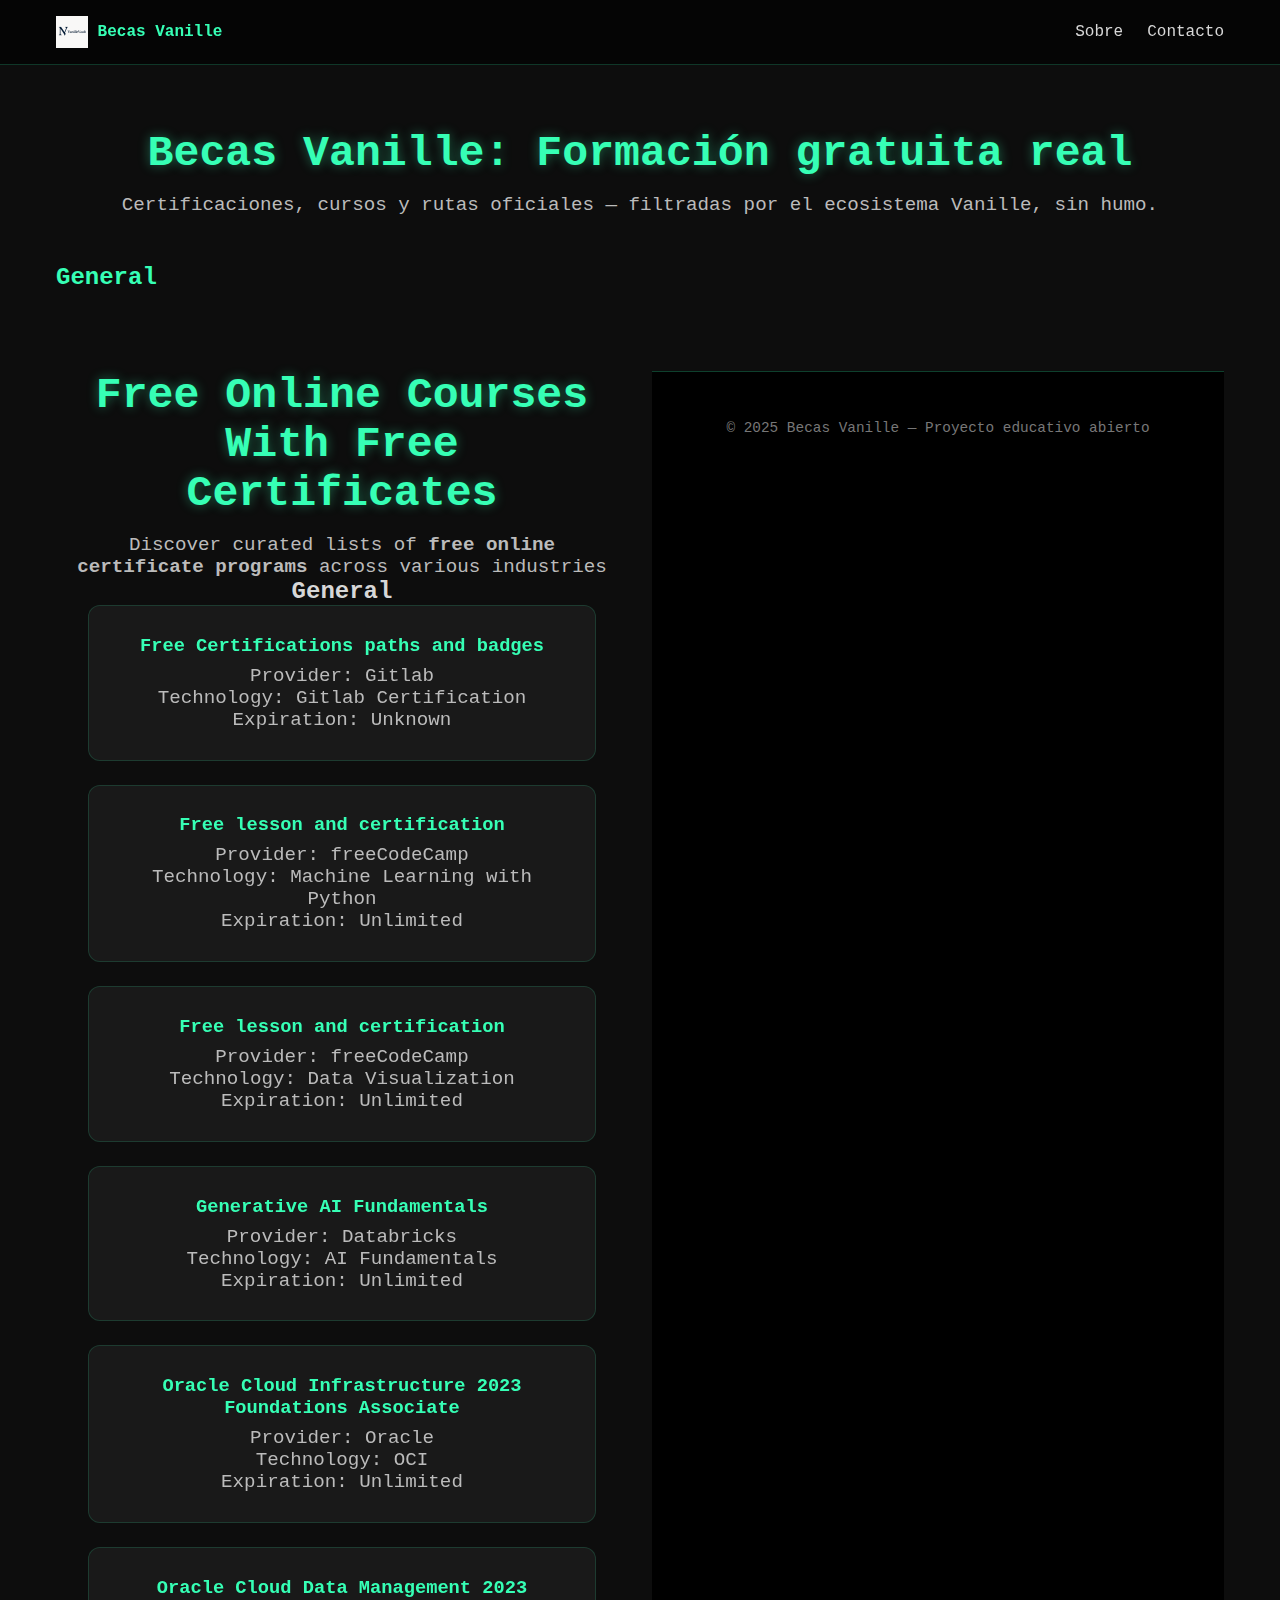
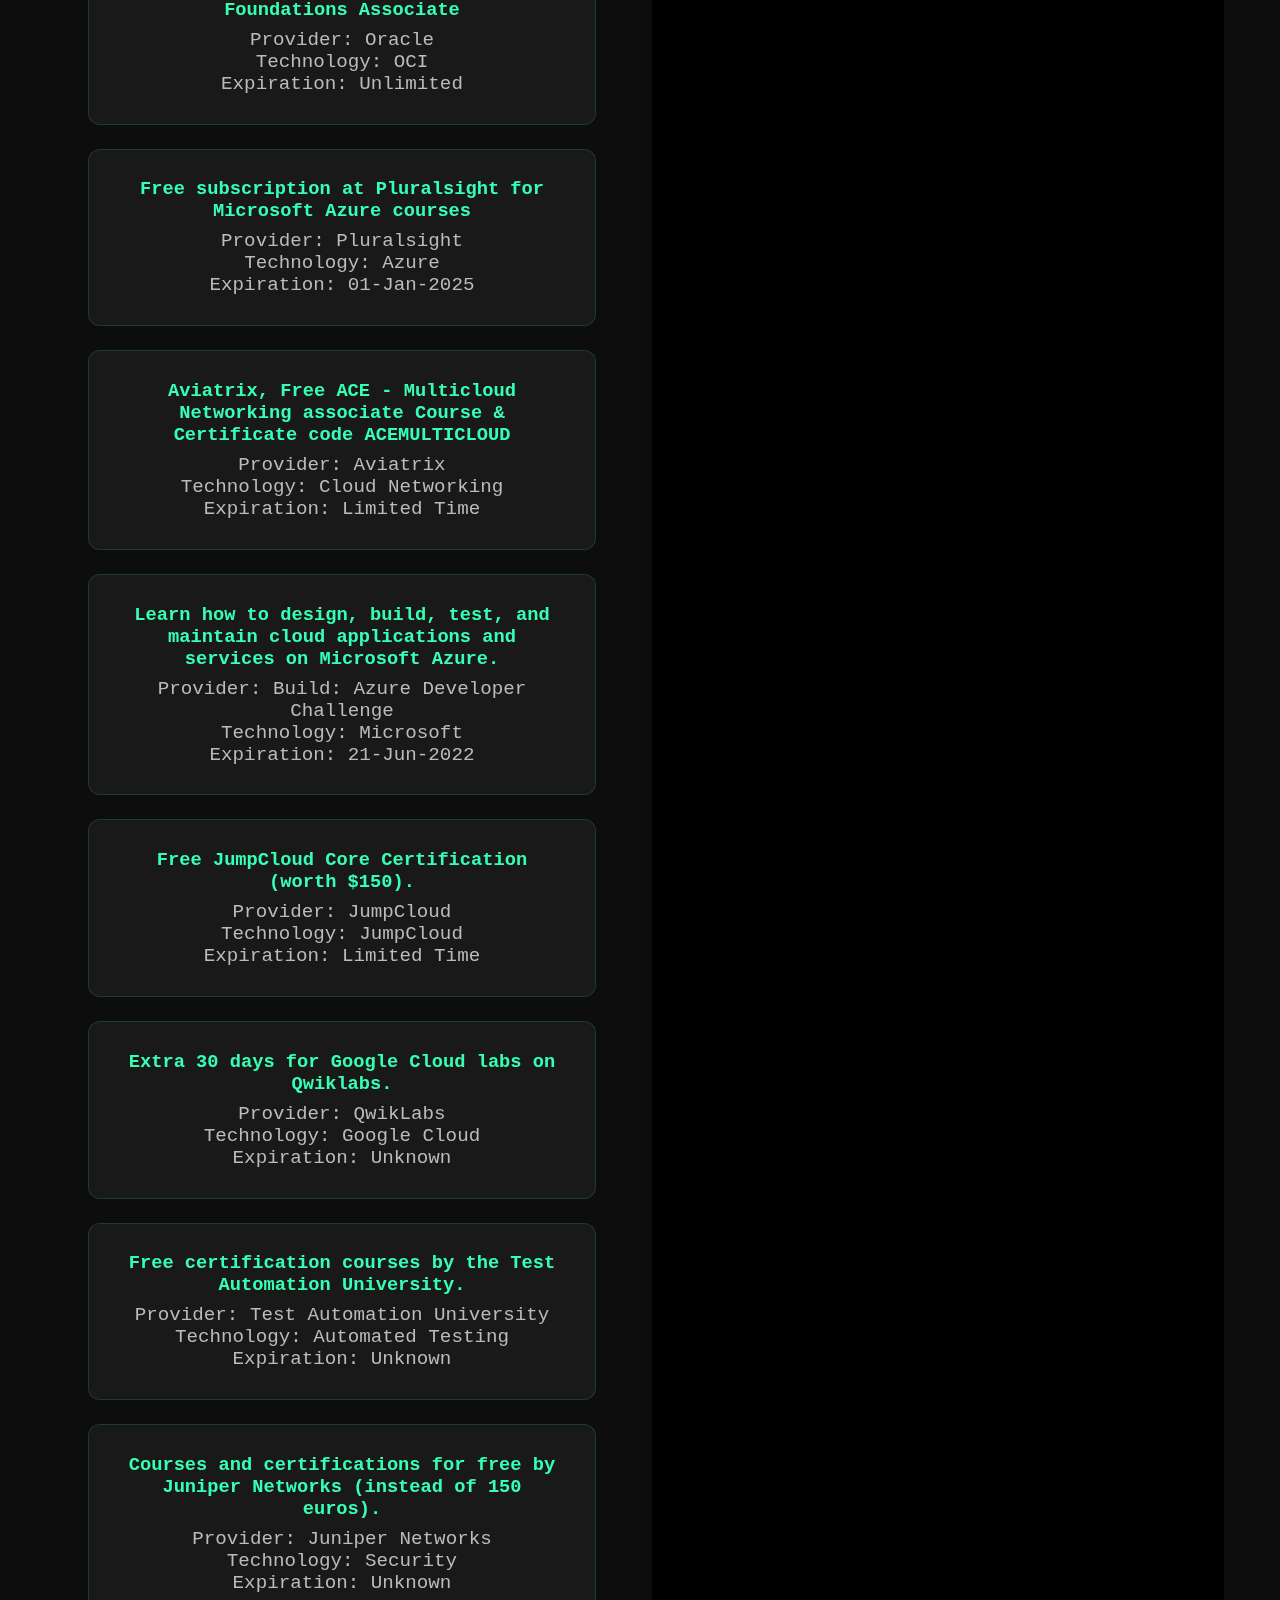
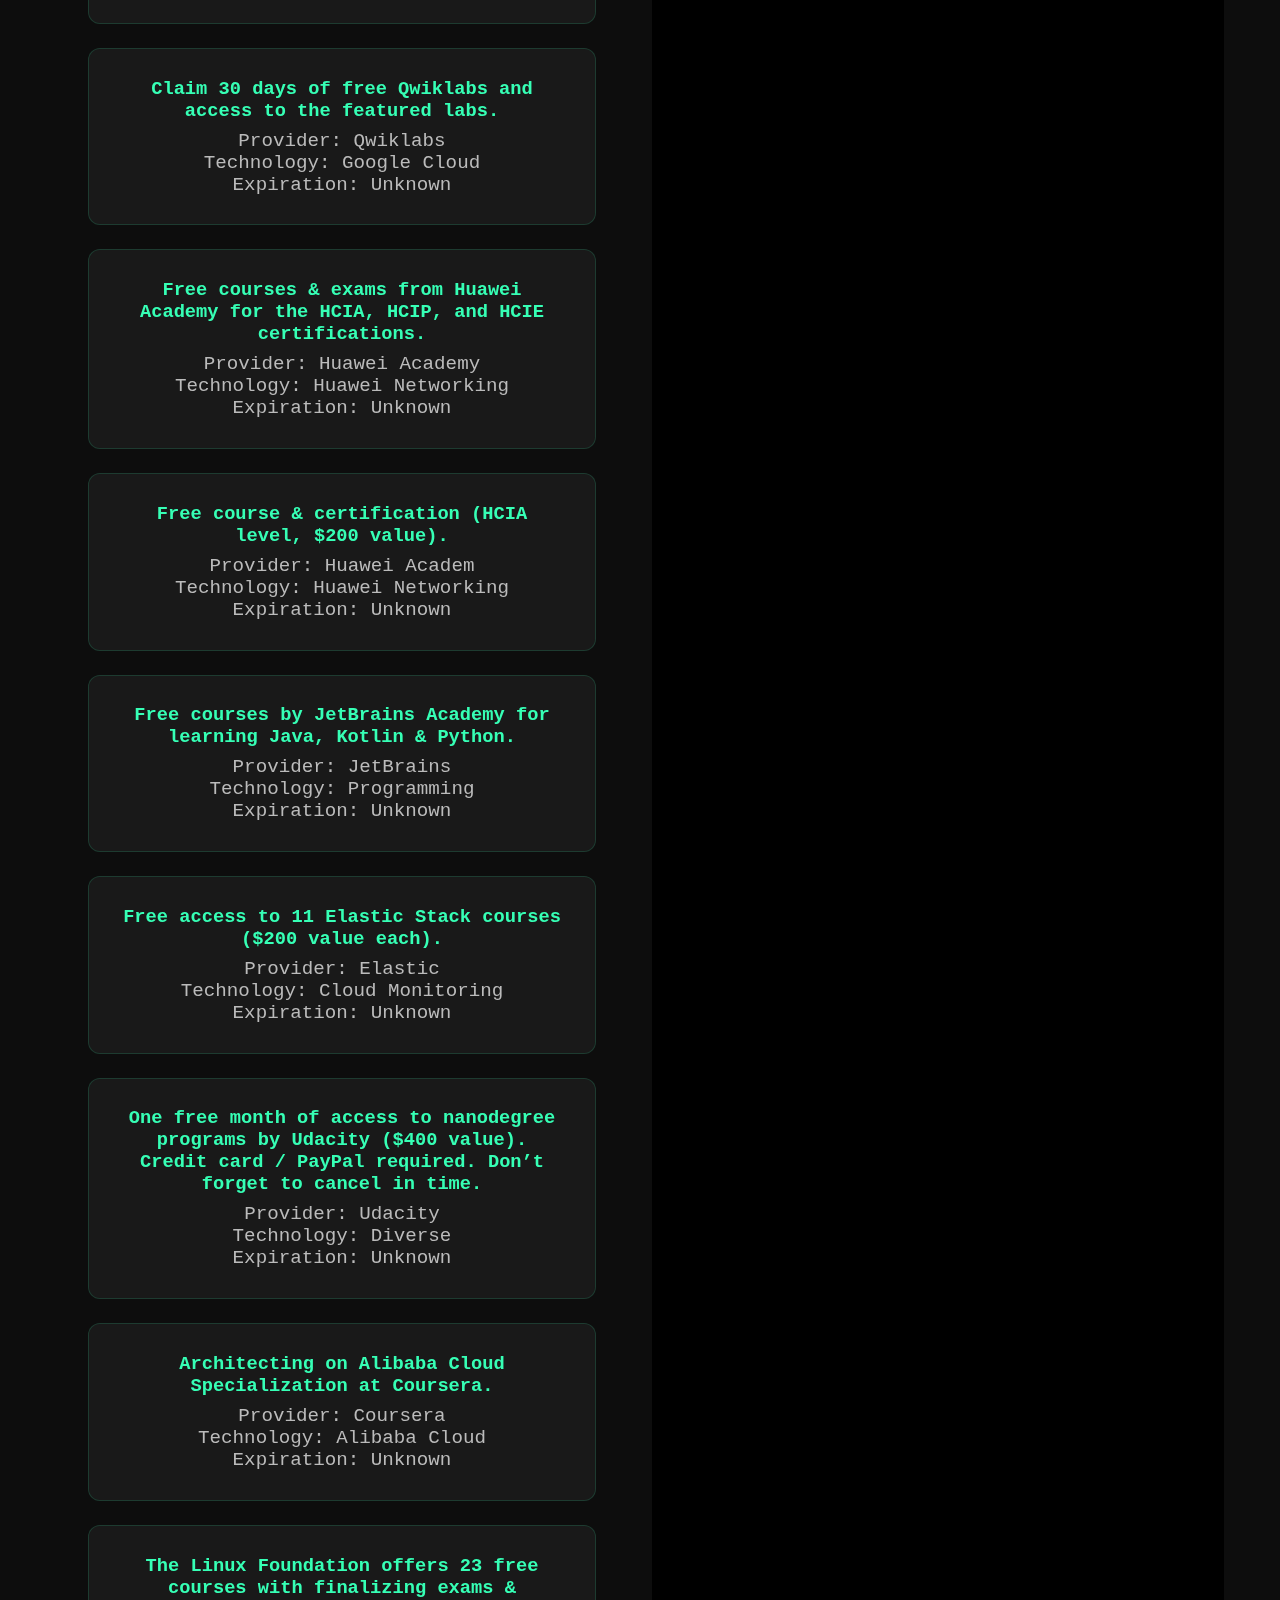
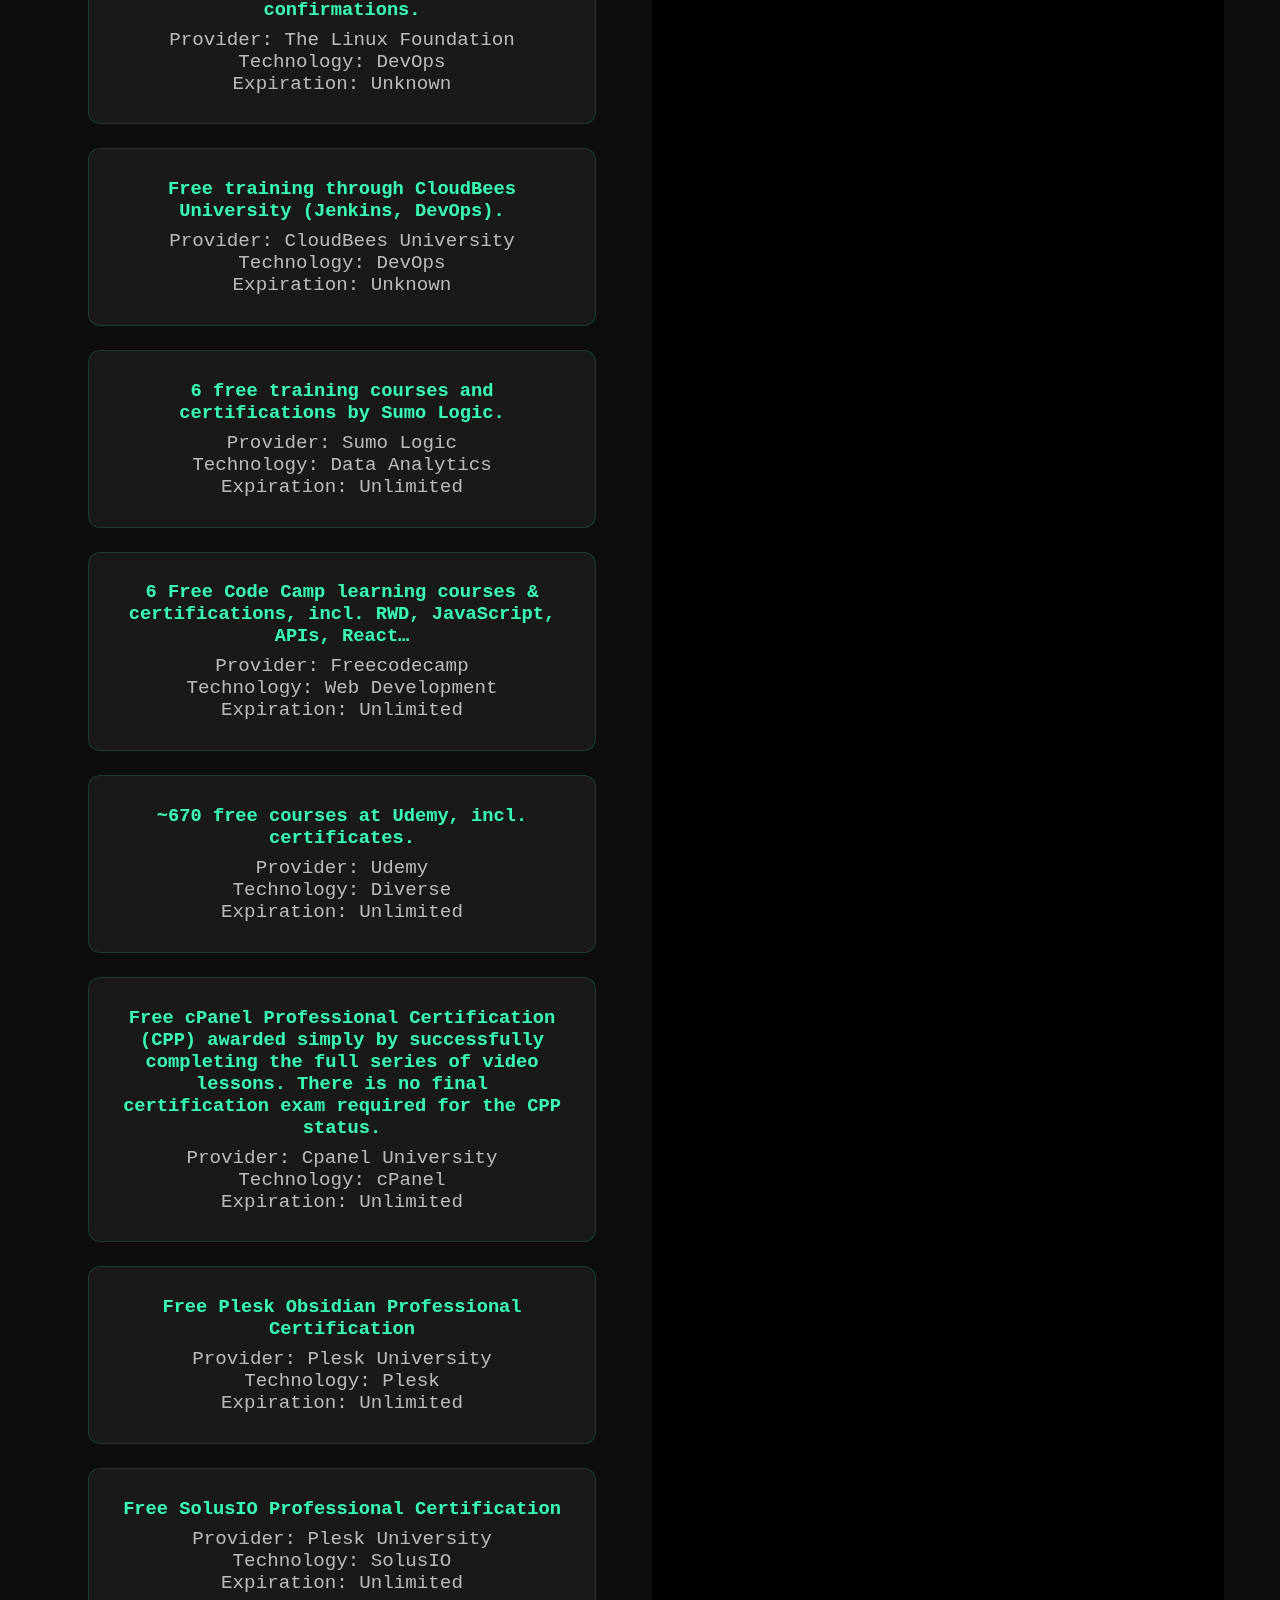
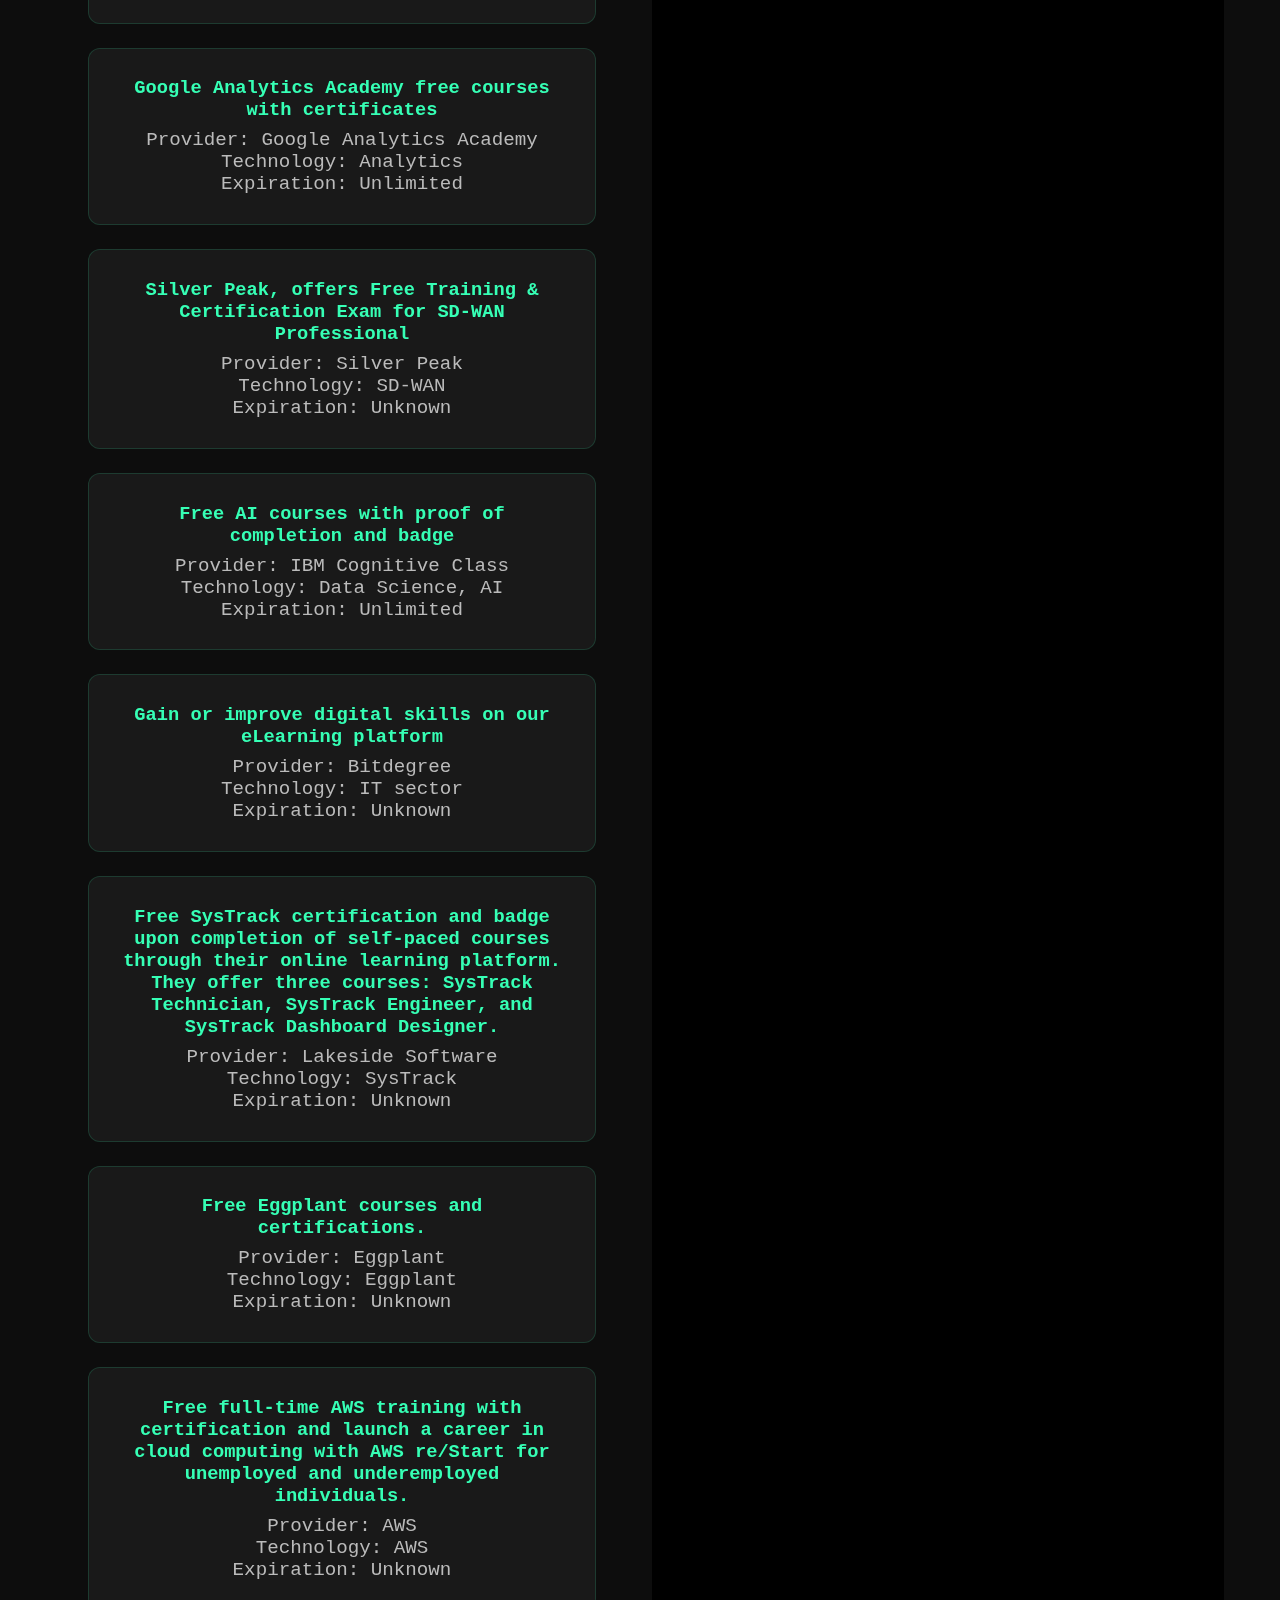
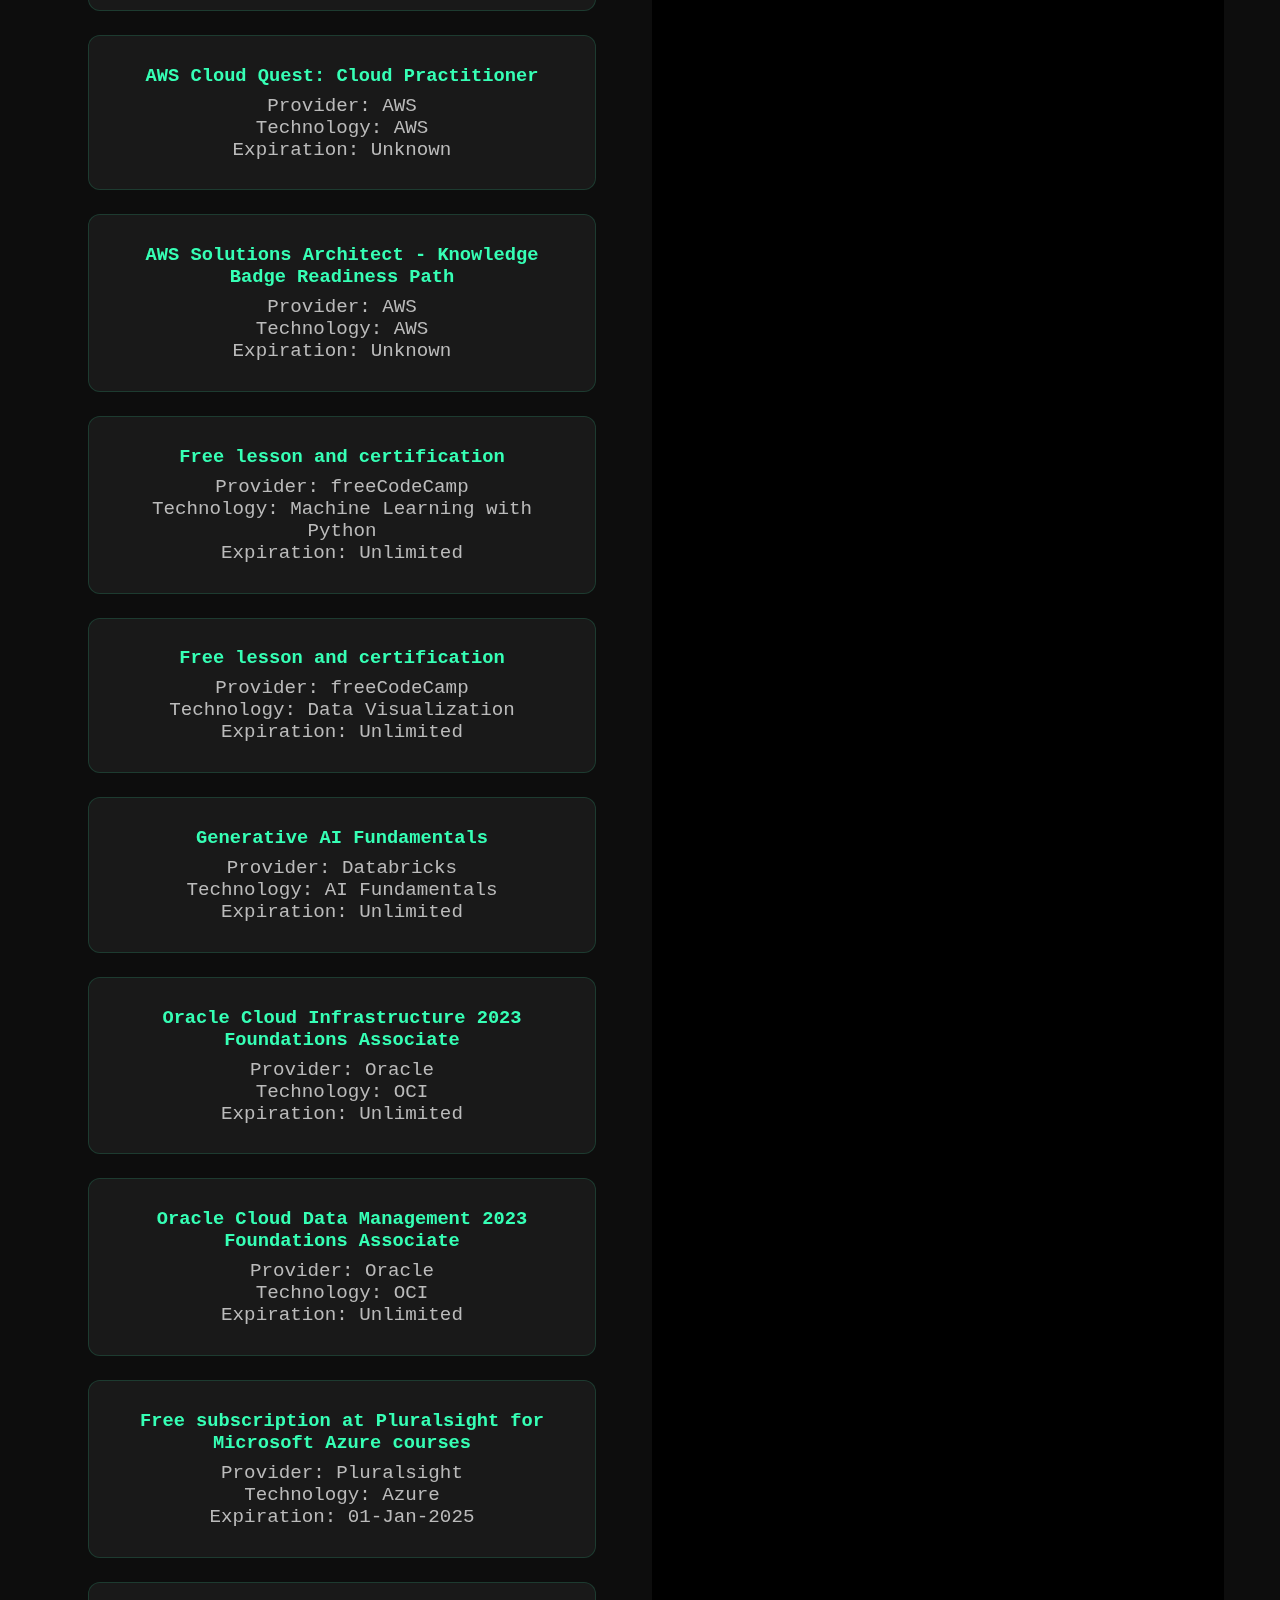
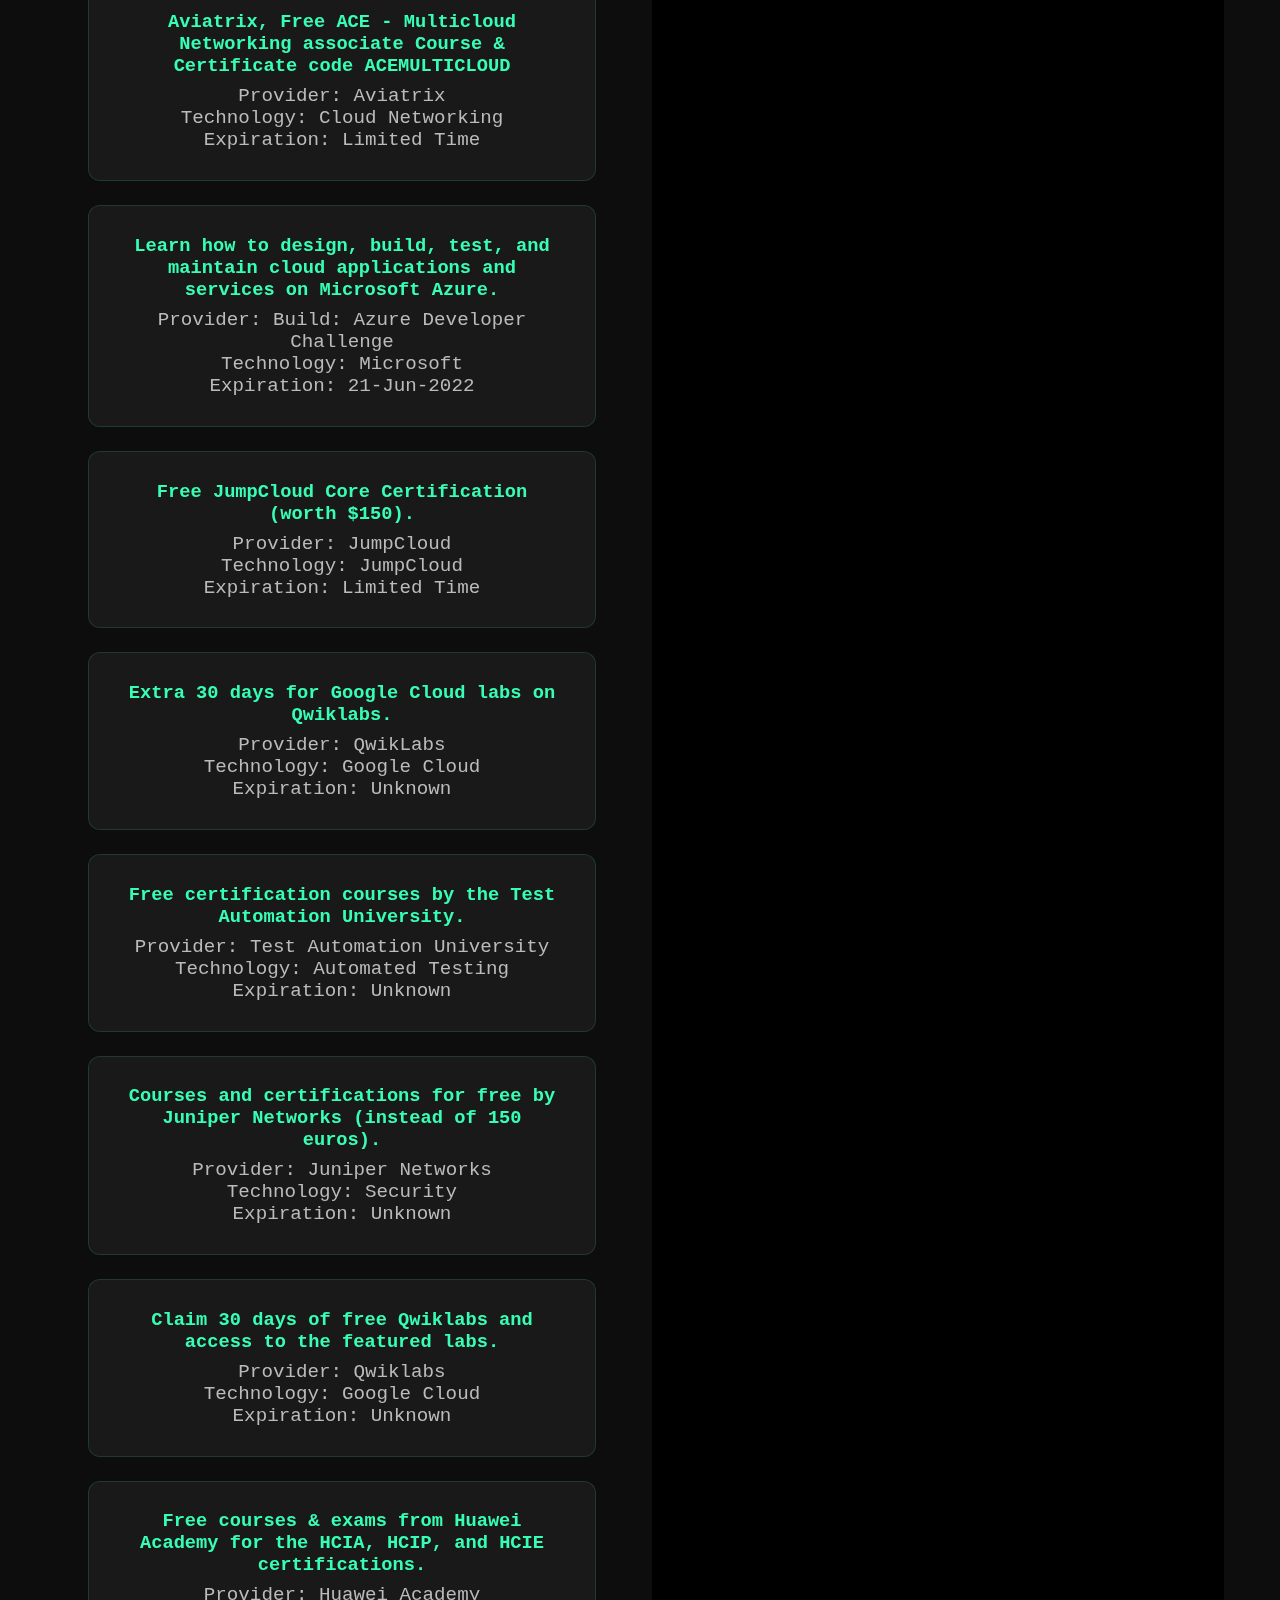
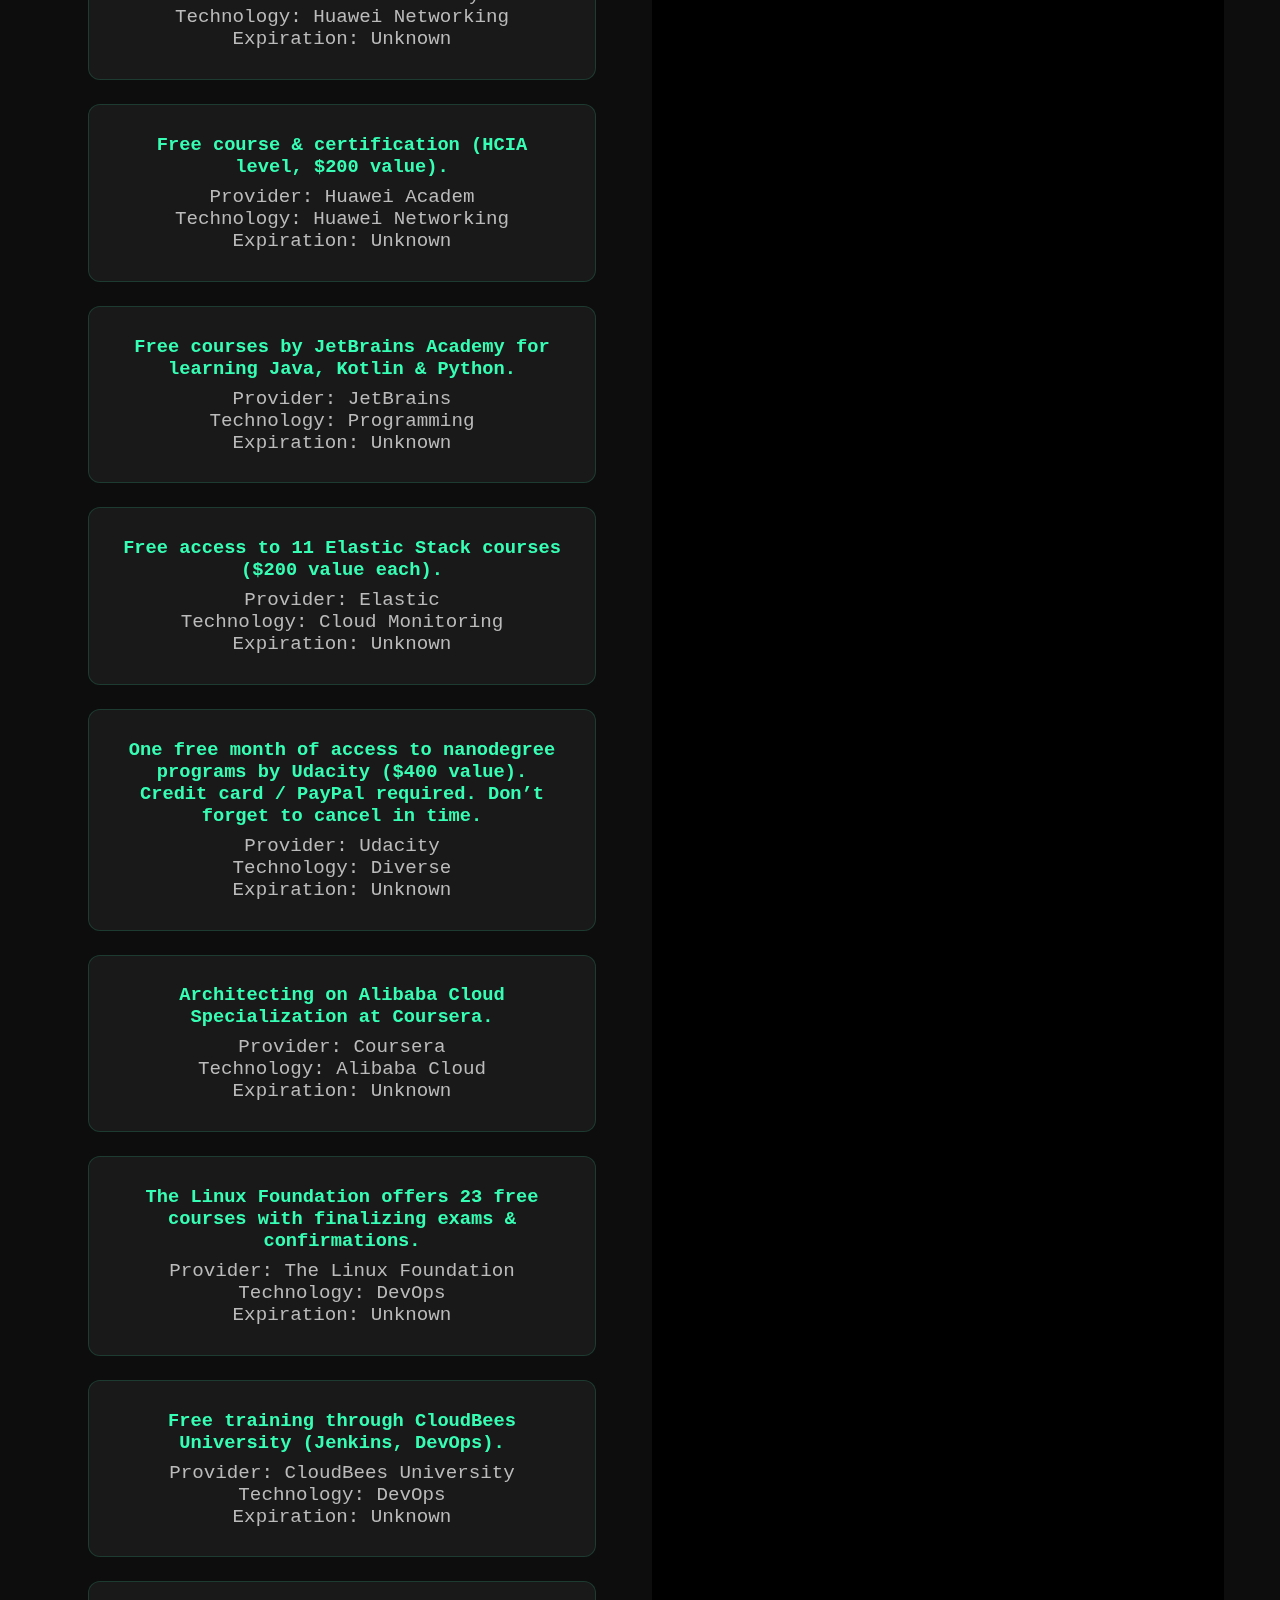
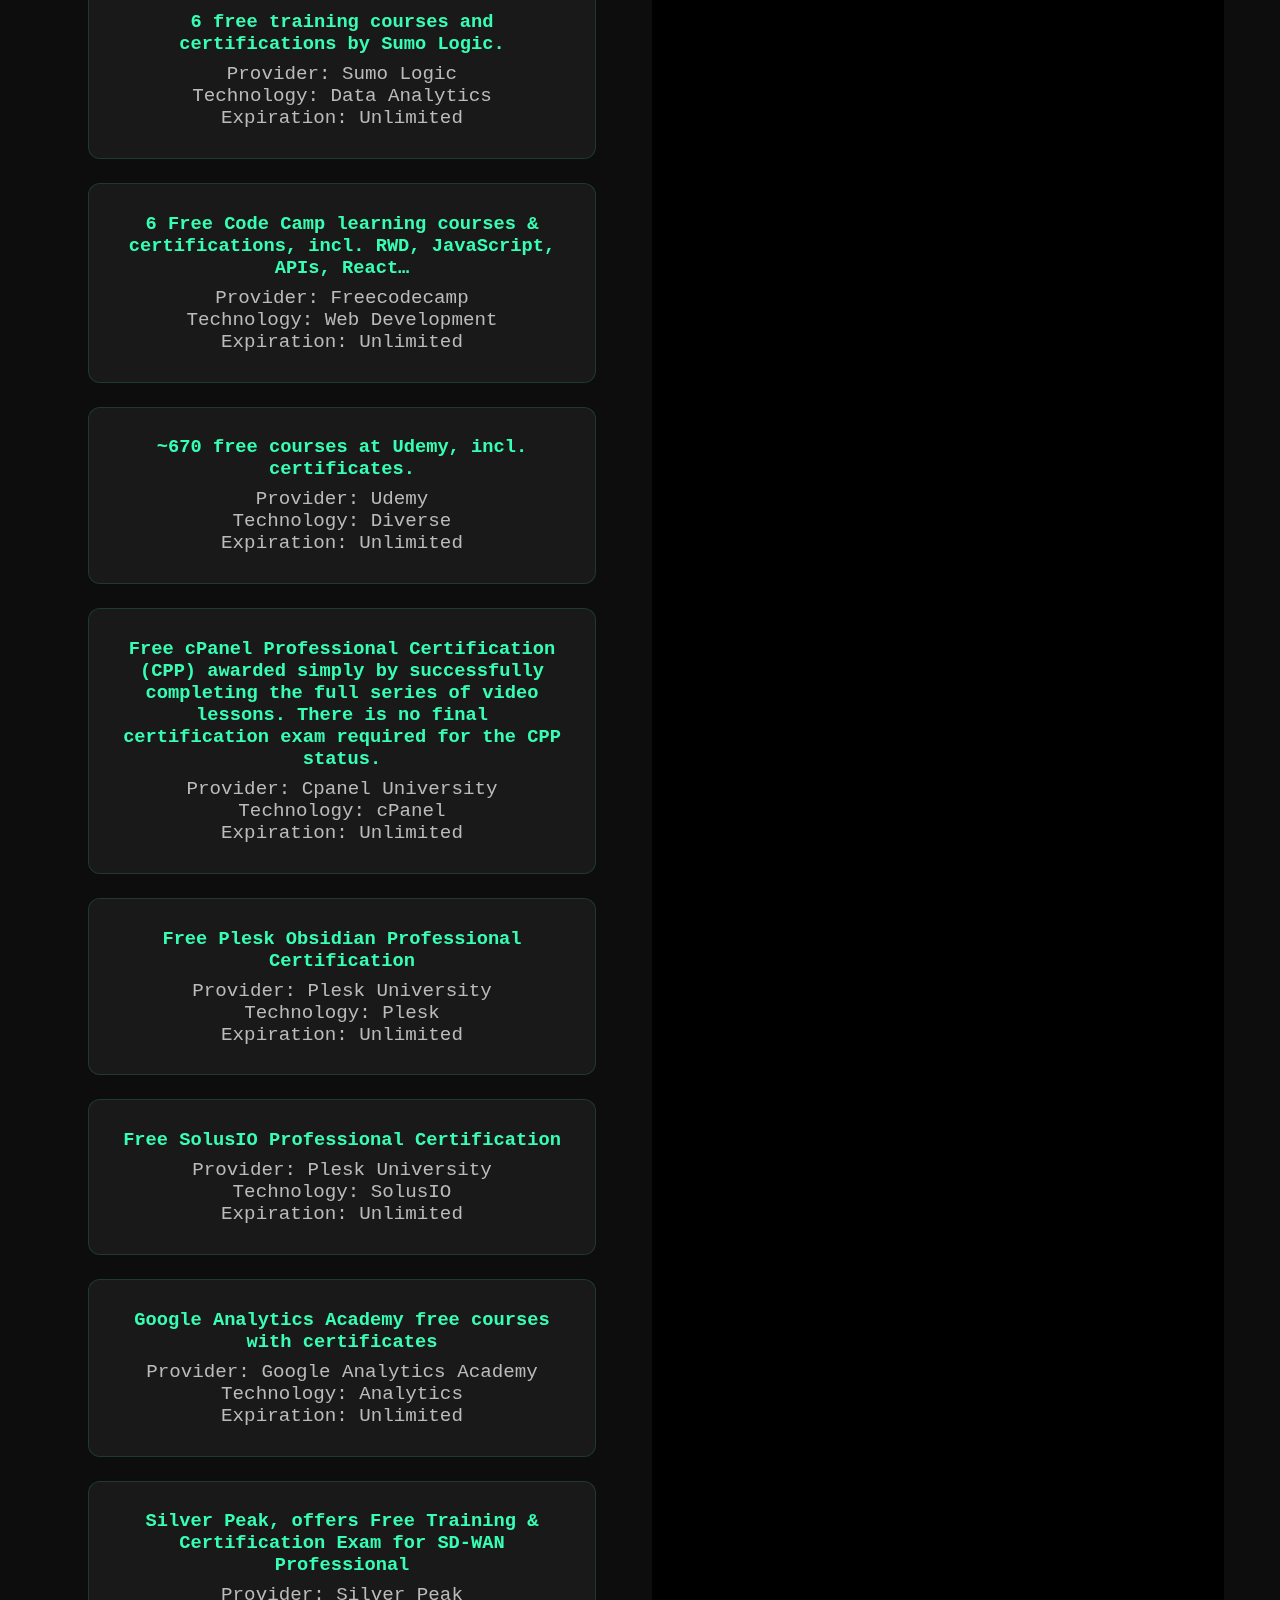
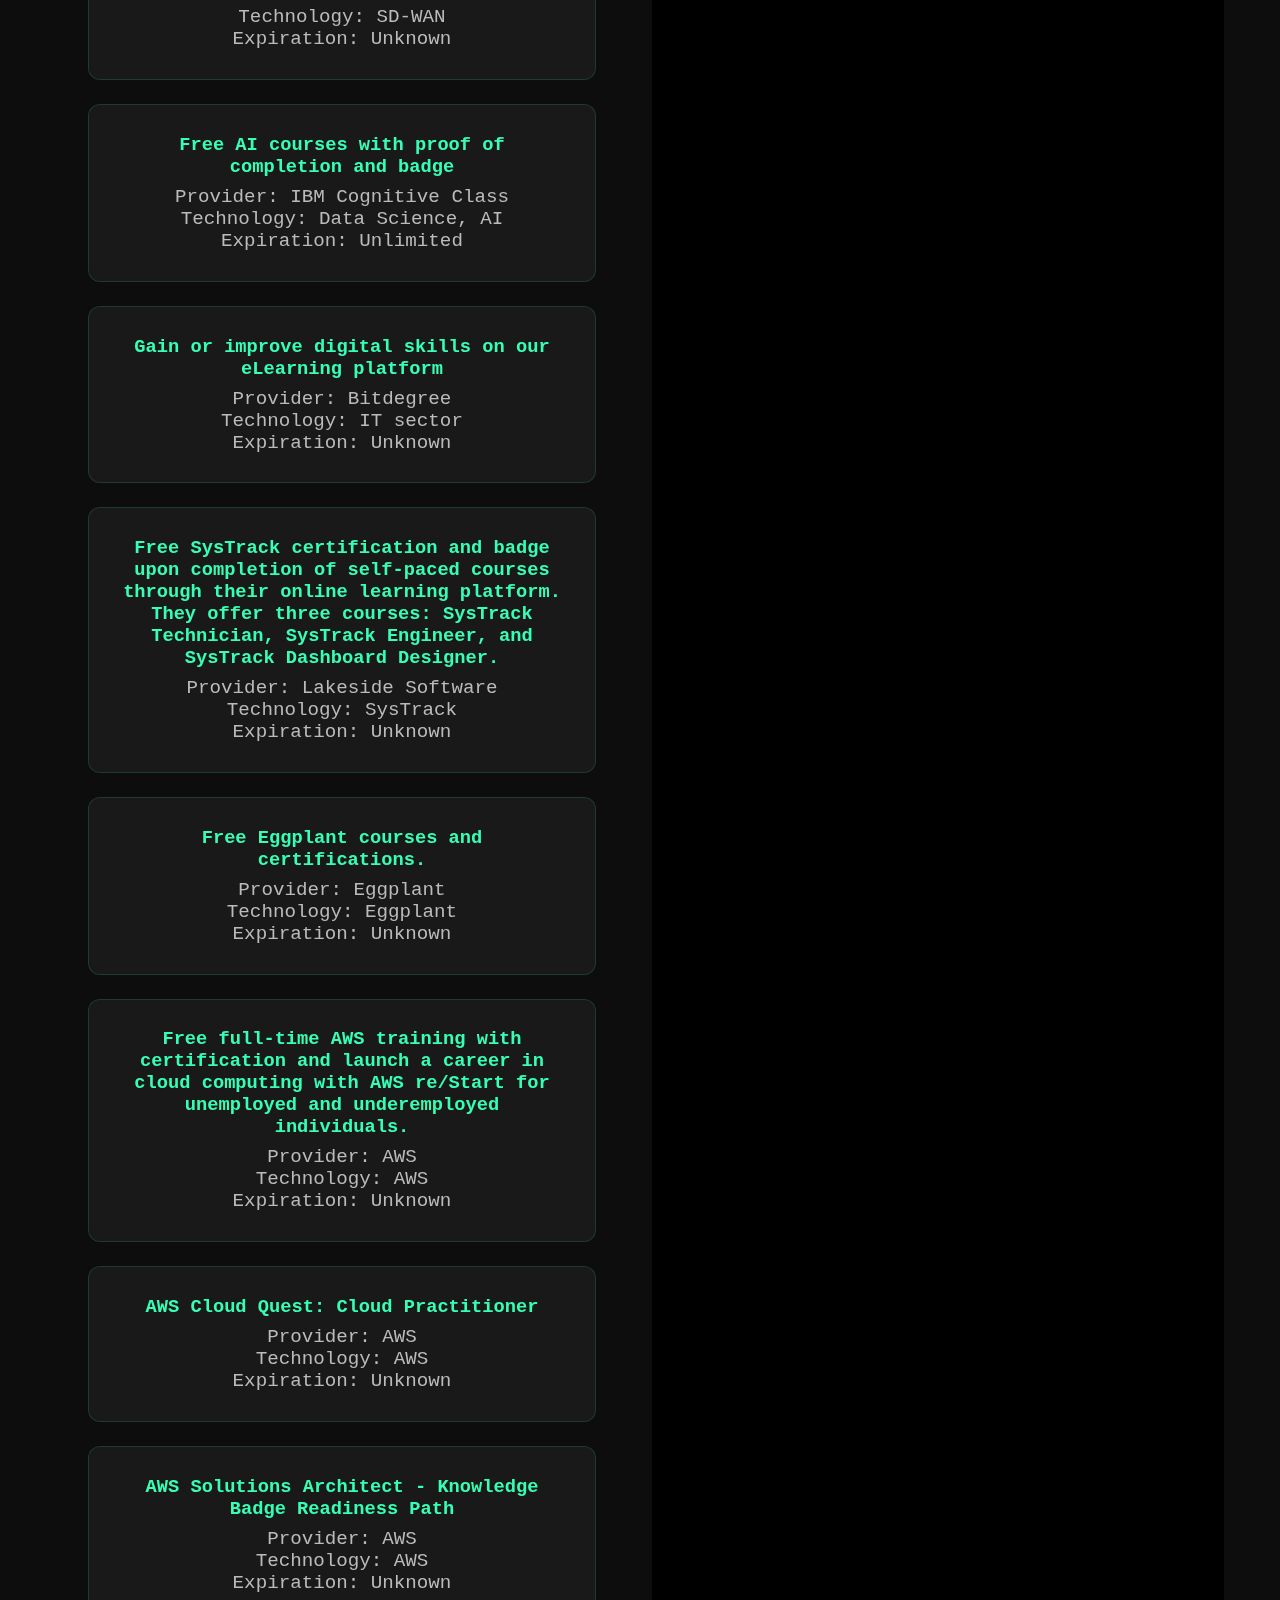
<file: index.html>
<!DOCTYPE html>
<html lang="es">
<head>
<meta charset="UTF-8">
<meta name="viewport" content="width=device-width, initial-scale=1.0">

<title>Becas Vanille — Certificaciones Gratuitas y Cursos Free</title>
<meta name="description" content="Accede a certificaciones, cursos y rutas formativas gratuitas seleccionadas por el sistema Vanille.">
<link rel="icon" type="image/png" href="/assets/vanille-icon.png">

<meta property="og:title" content="Becas Vanille — Certificaciones y Cursos Free">
<meta property="og:description" content="Formación gratuita filtrada por el ecosistema Vanille.">
<meta property="og:image" content="/assets/vanille-banner.webp">
<meta property="og:type" content="website">

<style>
:root {
  --v-primary: #36ffb5;
  --v-primary-dark: #1b1b1b;
  --v-bg: #0d0d0d;
  --v-text: #d7d7d7;
  --v-card-bg: rgba(255,255,255,0.05);
  --v-card-border: rgba(54,255,181,0.15);

  font-family: "JetBrains Mono", monospace;
}

* { margin: 0; padding: 0; box-sizing: border-box; }

body {
  background: var(--v-bg);
  color: var(--v-text);
}

/* NAV */
nav {
  background: rgba(0,0,0,0.6);
  backdrop-filter: blur(8px);
  border-bottom: 1px solid rgba(54,255,181,0.2);
  position: sticky;
  top: 0;
  z-index: 20;
}

.nav-content {
  max-width: 1200px;
  margin: auto;
  padding: 1rem;
  display: flex;
  justify-content: space-between;
  align-items: center;
}

.logo a {
  display: flex;
  align-items: center;
  gap: .6rem;
  color: var(--v-primary);
  font-weight: 700;
  text-decoration: none;
}

.nav-links {
  display: flex;
  list-style: none;
  gap: 1.5rem;
}

.nav-links a {
  color: var(--v-text);
  text-decoration: none;
  transition: .2s;
}

.nav-links a:hover {
  color: var(--v-primary);
}

/* HERO */
.hero {
  text-align: center;
  padding: 4rem 1rem 3rem;
}

.hero h1 {
  font-size: 2.7rem;
  color: var(--v-primary);
  margin-bottom: 1rem;
  text-shadow: 0 0 12px rgba(54,255,181,0.4);
}

.hero p {
  font-size: 1.2rem;
  color: #bbbbbb;
}

/* CARDS */
.categories {
  display: grid;
  gap: 3rem;
  padding: 0 1rem 3rem;
  max-width: 1200px;
  margin: auto;
}

.certifications {
  display: grid;
  gap: 1.5rem;
  grid-template-columns: repeat(auto-fit, minmax(300px, 1fr));
}

.certification-card {
  background: var(--v-card-bg);
  padding: 1.8rem;
  border-radius: 12px;
  border: 1px solid var(--v-card-border);
  text-decoration: none;
  color: var(--v-text);
  transition: .25s;
  backdrop-filter: blur(5px);
}

.certification-card:hover {
  border-color: var(--v-primary);
  transform: translateY(-4px);
  box-shadow: 0 0 14px rgba(54,255,181,0.2);
}

.certification-card h3 {
  color: var(--v-primary);
  margin-bottom: .5rem;
}

/* FOOTER */
footer {
  background: #000;
  border-top: 1px solid rgba(54,255,181,0.25);
  padding: 2rem 1rem;
  margin-top: 4rem;
}

.footer-bottom {
  text-align: center;
  margin-top: 1rem;
  font-size: .9rem;
  color: #777;
}
</style>

</head>
<body>

<nav>
  <div class="nav-content">
    <div class="logo">
      <a href="/">
        <img src="/assets/vanille-icon.png" width="32">
        <span>Becas Vanille</span>
      </a>
    </div>

    <ul class="nav-links">
      <li><a href="/about.html">Sobre</a></li>
      <li><a href="/contact.html">Contacto</a></li>
    </ul>
  </div>
</nav>

<main>

<div class="hero">
  <h1>Becas Vanille: Formación gratuita real</h1>
  <p>Certificaciones, cursos y rutas oficiales — filtradas por el ecosistema Vanille, sin humo.</p>
</div>

<section class="categories">

  <div class="category">
    <h2 style="color: var(--v-primary); margin-bottom: 1rem;">General</h2>

    <div class="certifications">
 <script type="module">const e=document.querySelector(".menu-toggle"),t=document.querySelector(".nav-links");e?.addEventListener("click",()=>{t?.classList.toggle("active"),e?.classList.toggle("active")});</script>
<main>

  <script type="application/ld+json">{"@context":"https://schema.org","@type":"WebSite","name":"Free Certifications","description":"Find and compare free professional certifications across various industries","url":"https://free-certifications.com/"}</script>

  <div class="hero" data-astro-cid-j7pv25f6>
    <h1 data-astro-cid-j7pv25f6>Free Online Courses With Free Certificates</h1>
    <p data-astro-cid-j7pv25f6>Discover curated lists of <strong data-astro-cid-j7pv25f6>free online certificate programs</strong> across various industries</p>
  <section class="categories" data-astro-cid-j7pv25f6>
    <div class="category" data-astro-cid-j7pv25f6>
        <h2 data-astro-cid-j7pv25f6>General</h2>
        <div class="certifications" data-astro-cid-j7pv25f6>
          <a href="https://about.gitlab.com/learn/" target="_blank" rel="nofollow" class="certification-card" data-astro-cid-j7pv25f6>
              <h3 data-astro-cid-j7pv25f6>Free Certifications paths and badges</h3>
              <p data-astro-cid-j7pv25f6>Provider: Gitlab</p>
              <p data-astro-cid-j7pv25f6>Technology: Gitlab Certification</p>
              <p data-astro-cid-j7pv25f6>Expiration: Unknown</p>
            </a><a  href="https://www.freecodecamp.org/learn/machine-learning-with-python/" target="_blank" rel="nofollow" class="certification-card" data-astro-cid-j7pv25f6>
              <h3 data-astro-cid-j7pv25f6>Free lesson and certification</h3>
              <p data-astro-cid-j7pv25f6>Provider: freeCodeCamp</p>
              <p data-astro-cid-j7pv25f6>Technology: Machine Learning with Python</p>
              <p data-astro-cid-j7pv25f6>Expiration: Unlimited</p>
            </a><a href="https://www.freecodecamp.org/learn/data-visualization/" target="_blank" rel="nofollow" class="certification-card" data-astro-cid-j7pv25f6>
              <h3 data-astro-cid-j7pv25f6>Free lesson and certification</h3>
              <p data-astro-cid-j7pv25f6>Provider: freeCodeCamp</p>
              <p data-astro-cid-j7pv25f6>Technology: Data Visualization</p>
              <p data-astro-cid-j7pv25f6>Expiration: Unlimited</p>
            </a><a href="https://www.databricks.com/resources/learn/training/generative-ai-fundamentals" target="_blank" rel="nofollow" class="certification-card" data-astro-cid-j7pv25f6>
              <h3 data-astro-cid-j7pv25f6>Generative AI Fundamentals</h3>
              <p data-astro-cid-j7pv25f6>Provider: Databricks</p>
              <p data-astro-cid-j7pv25f6>Technology: AI Fundamentals</p>
              <p data-astro-cid-j7pv25f6>Expiration: Unlimited</p>
            </a><a href="https://education.oracle.com/oracle-cloud-infrastructure-2023-foundations-associate/pexam_1Z0-1085-23" target="_blank" rel="nofollow" class="certification-card" data-astro-cid-j7pv25f6>
              <h3 data-astro-cid-j7pv25f6>Oracle Cloud Infrastructure 2023 Foundations Associate</h3>
              <p data-astro-cid-j7pv25f6>Provider: Oracle</p>
              <p data-astro-cid-j7pv25f6>Technology: OCI</p>
              <p data-astro-cid-j7pv25f6>Expiration: Unlimited</p>
            </a><a href="https://education.oracle.com/oracle-cloud-data-management-2023-foundations-associate/pexam_1Z0-1105-23" target="_blank" rel="nofollow" class="certification-card" data-astro-cid-j7pv25f6>
              <h3 data-astro-cid-j7pv25f6>Oracle Cloud Data Management 2023 Foundations Associate</h3>
              <p data-astro-cid-j7pv25f6>Provider: Oracle</p>
              <p data-astro-cid-j7pv25f6>Technology: OCI</p>
              <p data-astro-cid-j7pv25f6>Expiration: Unlimited</p>
            </a><a href="https://www.pluralsight.com/partners/microsoft/azure" target="_blank" rel="nofollow" class="certification-card" data-astro-cid-j7pv25f6>
              <h3 data-astro-cid-j7pv25f6>Free subscription at Pluralsight for Microsoft Azure courses</h3>
              <p data-astro-cid-j7pv25f6>Provider: Pluralsight</p>
              <p data-astro-cid-j7pv25f6>Technology: Azure</p>
              <p data-astro-cid-j7pv25f6>Expiration: 01-Jan-2025</p>
            </a><a href="https://aviatrix.teachable.com" target="_blank" rel="nofollow" class="certification-card" data-astro-cid-j7pv25f6>
              <h3 data-astro-cid-j7pv25f6>Aviatrix, Free ACE - Multicloud Networking associate Course &amp; Certificate code ACEMULTICLOUD</h3>
              <p data-astro-cid-j7pv25f6>Provider: Aviatrix</p>
              <p data-astro-cid-j7pv25f6>Technology: Cloud Networking</p>
              <p data-astro-cid-j7pv25f6>Expiration: Limited Time</p>
            </a><a href="https://docs.microsoft.com/en-us/learn/challenges?id=b1ac64ec-f0d3-45fa-beee-f230f9a75e81" target="_blank" rel="nofollow" class="certification-card" data-astro-cid-j7pv25f6>
              <h3 data-astro-cid-j7pv25f6>Learn how to design, build, test, and maintain cloud applications and services on Microsoft Azure.</h3>
              <p data-astro-cid-j7pv25f6>Provider: Build: Azure Developer Challenge</p>
              <p data-astro-cid-j7pv25f6>Technology: Microsoft</p>
              <p data-astro-cid-j7pv25f6>Expiration: 21-Jun-2022</p>
            </a><a href="https://jumpcloud.com/university/certifications/core" target="_blank" rel="nofollow" class="certification-card" data-astro-cid-j7pv25f6>
              <h3 data-astro-cid-j7pv25f6>Free JumpCloud Core Certification (worth $150).</h3>
              <p data-astro-cid-j7pv25f6>Provider: JumpCloud</p>
              <p data-astro-cid-j7pv25f6>Technology: JumpCloud</p>
              <p data-astro-cid-j7pv25f6>Expiration: Limited Time</p>
            </a><a href="https://go.qwiklabs.com/qwiklabs-free" target="_blank" rel="nofollow" class="certification-card" data-astro-cid-j7pv25f6>
              <h3 data-astro-cid-j7pv25f6>Extra 30 days for Google Cloud labs on Qwiklabs.</h3>
              <p data-astro-cid-j7pv25f6>Provider: QwikLabs</p>
              <p data-astro-cid-j7pv25f6>Technology: Google Cloud</p>
              <p data-astro-cid-j7pv25f6>Expiration: Unknown</p>
            </a><a href="https://testautomationu.applitools.com/" target="_blank" rel="nofollow" class="certification-card" data-astro-cid-j7pv25f6>
              <h3 data-astro-cid-j7pv25f6>Free certification courses by the Test Automation University.</h3>
              <p data-astro-cid-j7pv25f6>Provider: Test Automation University</p>
              <p data-astro-cid-j7pv25f6>Technology: Automated Testing</p>
              <p data-astro-cid-j7pv25f6>Expiration: Unknown</p>
            </a><a href="https://learningportal.juniper.net/juniper/user_activity_info.aspx?id=11478" target="_blank" rel="nofollow" class="certification-card" data-astro-cid-j7pv25f6>
              <h3 data-astro-cid-j7pv25f6>Courses and certifications for free by Juniper Networks (instead of 150 euros).</h3>
              <p data-astro-cid-j7pv25f6>Provider: Juniper Networks</p>
              <p data-astro-cid-j7pv25f6>Technology: Security</p>
              <p data-astro-cid-j7pv25f6>Expiration: Unknown</p>
            </a><a href="https://go.qwiklabs.com/googlecloudsolutions" target="_blank" rel="nofollow" class="certification-card" data-astro-cid-j7pv25f6>
              <h3 data-astro-cid-j7pv25f6>Claim 30 days of free Qwiklabs and access to the featured labs.</h3>
              <p data-astro-cid-j7pv25f6>Provider: Qwiklabs</p>
              <p data-astro-cid-j7pv25f6>Technology: Google Cloud</p>
              <p data-astro-cid-j7pv25f6>Expiration: Unknown</p>
            </a><a href="https://ilearningx.huawei.com/portal/courses" target="_blank" rel="nofollow" class="certification-card" data-astro-cid-j7pv25f6>
              <h3 data-astro-cid-j7pv25f6>Free courses &amp; exams from Huawei Academy for the HCIA, HCIP, and HCIE certifications.</h3>
              <p data-astro-cid-j7pv25f6>Provider: Huawei Academy</p>
              <p data-astro-cid-j7pv25f6>Technology: Huawei Networking</p>
              <p data-astro-cid-j7pv25f6>Expiration: Unknown</p>
            </a><a href="https://e.huawei.com/en/talent/#/ict/partner-details?consultationId=545&consClassCode=AUTH&consTypeCode=consulationRZZX&urlForm=certifi" target="_blank" rel="nofollow" class="certification-card" data-astro-cid-j7pv25f6>
              <h3 data-astro-cid-j7pv25f6>Free course &amp; certification (HCIA level, $200 value).</h3>
              <p data-astro-cid-j7pv25f6>Provider: Huawei Academ</p>
              <p data-astro-cid-j7pv25f6>Technology: Huawei Networking</p>
              <p data-astro-cid-j7pv25f6>Expiration: Unknown</p>
            </a><a href="https://www.jetbrains.com/academy/" target="_blank" rel="nofollow" class="certification-card" data-astro-cid-j7pv25f6>
              <h3 data-astro-cid-j7pv25f6>Free courses by JetBrains Academy for learning Java, Kotlin &amp; Python.</h3>
              <p data-astro-cid-j7pv25f6>Provider: JetBrains</p>
              <p data-astro-cid-j7pv25f6>Technology: Programming</p>
              <p data-astro-cid-j7pv25f6>Expiration: Unknown</p>
            </a><a href="https://www.elastic.co/training/free" target="_blank" rel="nofollow" class="certification-card" data-astro-cid-j7pv25f6>
              <h3 data-astro-cid-j7pv25f6>Free access to 11 Elastic Stack courses ($200 value each).</h3>
              <p data-astro-cid-j7pv25f6>Provider: Elastic</p>
              <p data-astro-cid-j7pv25f6>Technology: Cloud Monitoring</p>
              <p data-astro-cid-j7pv25f6>Expiration: Unknown</p>
            </a><a href="https://blog.udacity.com/2020/03/one-month-free-on-nanodegrees.html" target="_blank" rel="nofollow" class="certification-card" data-astro-cid-j7pv25f6>
              <h3 data-astro-cid-j7pv25f6>One free month of access to nanodegree programs by Udacity ($400 value). Credit card / PayPal required. Don’t forget to cancel in time.</h3>
              <p data-astro-cid-j7pv25f6>Provider: Udacity</p>
              <p data-astro-cid-j7pv25f6>Technology: Diverse</p>
              <p data-astro-cid-j7pv25f6>Expiration: Unknown</p>
            </a><a href="https://www.coursera.org/specializations/alibabacloud" target="_blank" rel="nofollow" class="certification-card" data-astro-cid-j7pv25f6>
              <h3 data-astro-cid-j7pv25f6>Architecting on Alibaba Cloud Specialization at Coursera.</h3>
              <p data-astro-cid-j7pv25f6>Provider: Coursera</p>
              <p data-astro-cid-j7pv25f6>Technology: Alibaba Cloud</p>
              <p data-astro-cid-j7pv25f6>Expiration: Unknown</p>
            </a><a href="https://training.linuxfoundation.org/resources/?_sft_content_type=free-course" target="_blank" rel="nofollow" class="certification-card" data-astro-cid-j7pv25f6>
              <h3 data-astro-cid-j7pv25f6>The Linux Foundation offers 23 free courses with finalizing exams &amp; confirmations.</h3>
              <p data-astro-cid-j7pv25f6>Provider: The Linux Foundation</p>
              <p data-astro-cid-j7pv25f6>Technology: DevOps</p>
              <p data-astro-cid-j7pv25f6>Expiration: Unknown</p>
            </a><a href="https://standard.cbu.cloudbees.com/" target="_blank" rel="nofollow" class="certification-card" data-astro-cid-j7pv25f6>
              <h3 data-astro-cid-j7pv25f6>Free training through CloudBees University (Jenkins, DevOps).</h3>
              <p data-astro-cid-j7pv25f6>Provider: CloudBees University</p>
              <p data-astro-cid-j7pv25f6>Technology: DevOps</p>
              <p data-astro-cid-j7pv25f6>Expiration: Unknown</p>
            </a><a href="https://www.sumologic.com/learn/certifications/" target="_blank" rel="nofollow" class="certification-card" data-astro-cid-j7pv25f6>
              <h3 data-astro-cid-j7pv25f6>6 free training courses and certifications by Sumo Logic.</h3>
              <p data-astro-cid-j7pv25f6>Provider: Sumo Logic</p>
              <p data-astro-cid-j7pv25f6>Technology: Data Analytics</p>
              <p data-astro-cid-j7pv25f6>Expiration: Unlimited</p>
            </a><a href="https://www.freecodecamp.org/" target="_blank" rel="nofollow" class="certification-card" data-astro-cid-j7pv25f6>
              <h3 data-astro-cid-j7pv25f6>6 Free Code Camp learning courses &amp; certifications, incl. RWD, JavaScript, APIs, React…</h3>
              <p data-astro-cid-j7pv25f6>Provider: Freecodecamp</p>
              <p data-astro-cid-j7pv25f6>Technology: Web Development</p>
              <p data-astro-cid-j7pv25f6>Expiration: Unlimited</p>
            </a><a href="https://www.udemy.com/courses/free/" target="_blank" rel="nofollow" class="certification-card" data-astro-cid-j7pv25f6>
              <h3 data-astro-cid-j7pv25f6>~670 free courses at Udemy, incl. certificates.</h3>
              <p data-astro-cid-j7pv25f6>Provider: Udemy</p>
              <p data-astro-cid-j7pv25f6>Technology: Diverse</p>
              <p data-astro-cid-j7pv25f6>Expiration: Unlimited</p>
            </a><a href="https://exams.cpanel.net/catalog/info/id:228,cat:38" target="_blank" rel="nofollow" class="certification-card" data-astro-cid-j7pv25f6>
              <h3 data-astro-cid-j7pv25f6>Free cPanel Professional Certification (CPP) awarded simply by successfully completing the full series of video lessons. There is no final certification exam required for the CPP status.</h3>
              <p data-astro-cid-j7pv25f6>Provider: Cpanel University</p>
              <p data-astro-cid-j7pv25f6>Technology: cPanel</p>
              <p data-astro-cid-j7pv25f6>Expiration: Unlimited</p>
            </a><a href="https://university.plesk.com/catalog/info/id:343" target="_blank" rel="nofollow" class="certification-card" data-astro-cid-j7pv25f6>
              <h3 data-astro-cid-j7pv25f6>Free Plesk Obsidian Professional Certification</h3>
              <p data-astro-cid-j7pv25f6>Provider: Plesk University</p>
              <p data-astro-cid-j7pv25f6>Technology: Plesk</p>
              <p data-astro-cid-j7pv25f6>Expiration: Unlimited</p>
            </a><a href="https://university.plesk.com/catalog/info/id:369" target="_blank" rel="nofollow" class="certification-card" data-astro-cid-j7pv25f6>
              <h3 data-astro-cid-j7pv25f6>Free SolusIO Professional Certification</h3>
              <p data-astro-cid-j7pv25f6>Provider: Plesk University</p>
              <p data-astro-cid-j7pv25f6>Technology: SolusIO</p>
              <p data-astro-cid-j7pv25f6>Expiration: Unlimited</p>
            </a><a href="https://analytics.google.com/analytics/academy/" target="_blank" rel="nofollow" class="certification-card" data-astro-cid-j7pv25f6>
              <h3 data-astro-cid-j7pv25f6>Google Analytics Academy free courses with certificates</h3>
              <p data-astro-cid-j7pv25f6>Provider: Google Analytics Academy</p>
              <p data-astro-cid-j7pv25f6>Technology: Analytics</p>
              <p data-astro-cid-j7pv25f6>Expiration: Unlimited</p>
            </a><a href="https://www.silver-peak.com/support/training" target="_blank" rel="nofollow" class="certification-card" data-astro-cid-j7pv25f6>
              <h3 data-astro-cid-j7pv25f6>Silver Peak, offers Free Training &amp; Certification Exam for SD-WAN Professional</h3>
              <p data-astro-cid-j7pv25f6>Provider: Silver Peak</p>
              <p data-astro-cid-j7pv25f6>Technology: SD-WAN</p>
              <p data-astro-cid-j7pv25f6>Expiration: Unknown</p>
            </a><a href="https://cognitiveclass.ai/" target="_blank" rel="nofollow" class="certification-card" data-astro-cid-j7pv25f6>
              <h3 data-astro-cid-j7pv25f6>Free AI courses with proof of completion and badge</h3>
              <p data-astro-cid-j7pv25f6>Provider: IBM Cognitive Class</p>
              <p data-astro-cid-j7pv25f6>Technology: Data Science, AI</p>
              <p data-astro-cid-j7pv25f6>Expiration: Unlimited</p>
            </a><a href="https://www.bitdegree.org/free-certifications-online" target="_blank" rel="nofollow" class="certification-card" data-astro-cid-j7pv25f6>
              <h3 data-astro-cid-j7pv25f6>Gain or improve digital skills on our eLearning platform</h3>
              <p data-astro-cid-j7pv25f6>Provider: Bitdegree</p>
              <p data-astro-cid-j7pv25f6>Technology: IT sector</p>
              <p data-astro-cid-j7pv25f6>Expiration: Unknown</p>
            </a><a href="https://info.lakesidesoftware.com/acton/fs/blocks/showLandingPage/a/31052/p/p-0081/t/page/fm/0" target="_blank" rel="nofollow" class="certification-card" data-astro-cid-j7pv25f6>
              <h3 data-astro-cid-j7pv25f6>Free SysTrack certification and badge upon completion of self-paced courses through their online learning platform. They offer three courses: SysTrack Technician, SysTrack Engineer, and SysTrack Dashboard Designer.</h3>
              <p data-astro-cid-j7pv25f6>Provider: Lakeside Software</p>
              <p data-astro-cid-j7pv25f6>Technology: SysTrack</p>
              <p data-astro-cid-j7pv25f6>Expiration: Unknown</p>
            </a><a href="https://www.eggplantsoftware.com/training-and-certifications" target="_blank" rel="nofollow" class="certification-card" data-astro-cid-j7pv25f6>
              <h3 data-astro-cid-j7pv25f6>Free Eggplant courses and certifications.</h3>
              <p data-astro-cid-j7pv25f6>Provider: Eggplant</p>
              <p data-astro-cid-j7pv25f6>Technology: Eggplant</p>
              <p data-astro-cid-j7pv25f6>Expiration: Unknown</p>
            </a><a href="https://aws.amazon.com/training/restart/" target="_blank" rel="nofollow" class="certification-card" data-astro-cid-j7pv25f6>
              <h3 data-astro-cid-j7pv25f6>Free full-time AWS training with certification and launch a career in cloud computing with AWS re/Start for unemployed and underemployed individuals.</h3>
              <p data-astro-cid-j7pv25f6>Provider: AWS</p>
              <p data-astro-cid-j7pv25f6>Technology: AWS</p>
              <p data-astro-cid-j7pv25f6>Expiration: Unknown</p>
            </a><a href="https://explore.skillbuilder.aws/learn/course/11458/aws-cloud-quest-cloud-practitioner" target="_blank" rel="nofollow" class="certification-card" data-astro-cid-j7pv25f6>
              <h3 data-astro-cid-j7pv25f6>AWS Cloud Quest: Cloud Practitioner</h3>
              <p data-astro-cid-j7pv25f6>Provider: AWS</p>
              <p data-astro-cid-j7pv25f6>Technology: AWS</p>
              <p data-astro-cid-j7pv25f6>Expiration: Unknown</p>
            </a><a href="https://explore.skillbuilder.aws/learn/public/learning_plan/view/1044/solutions-architect-knowledge-badge-readiness-path" target="_blank" rel="nofollow" class="certification-card" data-astro-cid-j7pv25f6>
              <h3 data-astro-cid-j7pv25f6>AWS Solutions Architect - Knowledge Badge Readiness Path</h3>
              <p data-astro-cid-j7pv25f6>Provider: AWS</p>
              <p data-astro-cid-j7pv25f6>Technology: AWS</p>
              <p data-astro-cid-j7pv25f6>Expiration: Unknown</p>
            </a><a href="https://academy.postman.com/path/postman-api-fund
              <h3 data-astro-cid-j7pv25f6>Free Certifications paths and badges</h3>
              <p data-astro-cid-j7pv25f6>Provider: Gitlab</p>
              <p data-astro-cid-j7pv25f6>Technology: Gitlab Certification</p>
              <p data-astro-cid-j7pv25f6>Expiration: Unknown</p>
            </a><a href="https://www.freecodecamp.org/learn/machine-learning-with-python/" target="_blank" rel="nofollow" class="certification-card" data-astro-cid-j7pv25f6>
              <h3 data-astro-cid-j7pv25f6>Free lesson and certification</h3>
              <p data-astro-cid-j7pv25f6>Provider: freeCodeCamp</p>
              <p data-astro-cid-j7pv25f6>Technology: Machine Learning with Python</p>
              <p data-astro-cid-j7pv25f6>Expiration: Unlimited</p>
            </a><a href="https://www.freecodecamp.org/learn/data-visualization/" target="_blank" rel="nofollow" class="certification-card" data-astro-cid-j7pv25f6>
              <h3 data-astro-cid-j7pv25f6>Free lesson and certification</h3>
              <p data-astro-cid-j7pv25f6>Provider: freeCodeCamp</p>
              <p data-astro-cid-j7pv25f6>Technology: Data Visualization</p>
              <p data-astro-cid-j7pv25f6>Expiration: Unlimited</p>
            </a><a href="https://www.databricks.com/resources/learn/training/generative-ai-fundamentals" target="_blank" rel="nofollow" class="certification-card" data-astro-cid-j7pv25f6>
              <h3 data-astro-cid-j7pv25f6>Generative AI Fundamentals</h3>
              <p data-astro-cid-j7pv25f6>Provider: Databricks</p>
              <p data-astro-cid-j7pv25f6>Technology: AI Fundamentals</p>
              <p data-astro-cid-j7pv25f6>Expiration: Unlimited</p>
            </a><a href="https://education.oracle.com/oracle-cloud-infrastructure-2023-foundations-associate/pexam_1Z0-1085-23" target="_blank" rel="nofollow" class="certification-card" data-astro-cid-j7pv25f6>
              <h3 data-astro-cid-j7pv25f6>Oracle Cloud Infrastructure 2023 Foundations Associate</h3>
              <p data-astro-cid-j7pv25f6>Provider: Oracle</p>
              <p data-astro-cid-j7pv25f6>Technology: OCI</p>
              <p data-astro-cid-j7pv25f6>Expiration: Unlimited</p>
            </a><a href="https://education.oracle.com/oracle-cloud-data-management-2023-foundations-associate/pexam_1Z0-1105-23" target="_blank" rel="nofollow" class="certification-card" data-astro-cid-j7pv25f6>
              <h3 data-astro-cid-j7pv25f6>Oracle Cloud Data Management 2023 Foundations Associate</h3>
              <p data-astro-cid-j7pv25f6>Provider: Oracle</p>
              <p data-astro-cid-j7pv25f6>Technology: OCI</p>
              <p data-astro-cid-j7pv25f6>Expiration: Unlimited</p>
            </a><a href="https://www.pluralsight.com/partners/microsoft/azure" target="_blank" rel="nofollow" class="certification-card" data-astro-cid-j7pv25f6>
              <h3 data-astro-cid-j7pv25f6>Free subscription at Pluralsight for Microsoft Azure courses</h3>
              <p data-astro-cid-j7pv25f6>Provider: Pluralsight</p>
              <p data-astro-cid-j7pv25f6>Technology: Azure</p>
              <p data-astro-cid-j7pv25f6>Expiration: 01-Jan-2025</p>
            </a><a href="https://aviatrix.teachable.com" target="_blank" rel="nofollow" class="certification-card" data-astro-cid-j7pv25f6>
              <h3 data-astro-cid-j7pv25f6>Aviatrix, Free ACE - Multicloud Networking associate Course &amp; Certificate code ACEMULTICLOUD</h3>
              <p data-astro-cid-j7pv25f6>Provider: Aviatrix</p>
              <p data-astro-cid-j7pv25f6>Technology: Cloud Networking</p>
              <p data-astro-cid-j7pv25f6>Expiration: Limited Time</p>
            </a><a href="https://docs.microsoft.com/en-us/learn/challenges?id=b1ac64ec-f0d3-45fa-beee-f230f9a75e81" target="_blank" rel="nofollow" class="certification-card" data-astro-cid-j7pv25f6>
              <h3 data-astro-cid-j7pv25f6>Learn how to design, build, test, and maintain cloud applications and services on Microsoft Azure.</h3>
              <p data-astro-cid-j7pv25f6>Provider: Build: Azure Developer Challenge</p>
              <p data-astro-cid-j7pv25f6>Technology: Microsoft</p>
              <p data-astro-cid-j7pv25f6>Expiration: 21-Jun-2022</p>
            </a><a href="https://jumpcloud.com/university/certifications/core" target="_blank" rel="nofollow" class="certification-card" data-astro-cid-j7pv25f6>
              <h3 data-astro-cid-j7pv25f6>Free JumpCloud Core Certification (worth $150).</h3>
              <p data-astro-cid-j7pv25f6>Provider: JumpCloud</p>
              <p data-astro-cid-j7pv25f6>Technology: JumpCloud</p>
              <p data-astro-cid-j7pv25f6>Expiration: Limited Time</p>
            </a><a href="https://go.qwiklabs.com/qwiklabs-free" target="_blank" rel="nofollow" class="certification-card" data-astro-cid-j7pv25f6>
              <h3 data-astro-cid-j7pv25f6>Extra 30 days for Google Cloud labs on Qwiklabs.</h3>
              <p data-astro-cid-j7pv25f6>Provider: QwikLabs</p>
              <p data-astro-cid-j7pv25f6>Technology: Google Cloud</p>
              <p data-astro-cid-j7pv25f6>Expiration: Unknown</p>
            </a><a href="https://testautomationu.applitools.com/" target="_blank" rel="nofollow" class="certification-card" data-astro-cid-j7pv25f6>
              <h3 data-astro-cid-j7pv25f6>Free certification courses by the Test Automation University.</h3>
              <p data-astro-cid-j7pv25f6>Provider: Test Automation University</p>
              <p data-astro-cid-j7pv25f6>Technology: Automated Testing</p>
              <p data-astro-cid-j7pv25f6>Expiration: Unknown</p>
            </a><a href="https://learningportal.juniper.net/juniper/user_activity_info.aspx?id=11478" target="_blank" rel="nofollow" class="certification-card" data-astro-cid-j7pv25f6>
              <h3 data-astro-cid-j7pv25f6>Courses and certifications for free by Juniper Networks (instead of 150 euros).</h3>
              <p data-astro-cid-j7pv25f6>Provider: Juniper Networks</p>
              <p data-astro-cid-j7pv25f6>Technology: Security</p>
              <p data-astro-cid-j7pv25f6>Expiration: Unknown</p>
            </a><a href="https://go.qwiklabs.com/googlecloudsolutions" target="_blank" rel="nofollow" class="certification-card" data-astro-cid-j7pv25f6>
              <h3 data-astro-cid-j7pv25f6>Claim 30 days of free Qwiklabs and access to the featured labs.</h3>
              <p data-astro-cid-j7pv25f6>Provider: Qwiklabs</p>
              <p data-astro-cid-j7pv25f6>Technology: Google Cloud</p>
              <p data-astro-cid-j7pv25f6>Expiration: Unknown</p>
            </a><a href="https://ilearningx.huawei.com/portal/courses" target="_blank" rel="nofollow" class="certification-card" data-astro-cid-j7pv25f6>
              <h3 data-astro-cid-j7pv25f6>Free courses &amp; exams from Huawei Academy for the HCIA, HCIP, and HCIE certifications.</h3>
              <p data-astro-cid-j7pv25f6>Provider: Huawei Academy</p>
              <p data-astro-cid-j7pv25f6>Technology: Huawei Networking</p>
              <p data-astro-cid-j7pv25f6>Expiration: Unknown</p>
            </a><a href="https://e.huawei.com/en/talent/#/ict/partner-details?consultationId=545&consClassCode=AUTH&consTypeCode=consulationRZZX&urlForm=certifi" target="_blank" rel="nofollow" class="certification-card" data-astro-cid-j7pv25f6>
              <h3 data-astro-cid-j7pv25f6>Free course &amp; certification (HCIA level, $200 value).</h3>
              <p data-astro-cid-j7pv25f6>Provider: Huawei Academ</p>
              <p data-astro-cid-j7pv25f6>Technology: Huawei Networking</p>
              <p data-astro-cid-j7pv25f6>Expiration: Unknown</p>
            </a><a href="https://www.jetbrains.com/academy/" target="_blank" rel="nofollow" class="certification-card" data-astro-cid-j7pv25f6>
              <h3 data-astro-cid-j7pv25f6>Free courses by JetBrains Academy for learning Java, Kotlin &amp; Python.</h3>
              <p data-astro-cid-j7pv25f6>Provider: JetBrains</p>
              <p data-astro-cid-j7pv25f6>Technology: Programming</p>
              <p data-astro-cid-j7pv25f6>Expiration: Unknown</p>
            </a><a href="https://www.elastic.co/training/free" target="_blank" rel="nofollow" class="certification-card" data-astro-cid-j7pv25f6>
              <h3 data-astro-cid-j7pv25f6>Free access to 11 Elastic Stack courses ($200 value each).</h3>
              <p data-astro-cid-j7pv25f6>Provider: Elastic</p>
              <p data-astro-cid-j7pv25f6>Technology: Cloud Monitoring</p>
              <p data-astro-cid-j7pv25f6>Expiration: Unknown</p>
            </a><a href="https://blog.udacity.com/2020/03/one-month-free-on-nanodegrees.html" target="_blank" rel="nofollow" class="certification-card" data-astro-cid-j7pv25f6>
              <h3 data-astro-cid-j7pv25f6>One free month of access to nanodegree programs by Udacity ($400 value). Credit card / PayPal required. Don’t forget to cancel in time.</h3>
              <p data-astro-cid-j7pv25f6>Provider: Udacity</p>
              <p data-astro-cid-j7pv25f6>Technology: Diverse</p>
              <p data-astro-cid-j7pv25f6>Expiration: Unknown</p>
            </a><a href="https://www.coursera.org/specializations/alibabacloud" target="_blank" rel="nofollow" class="certification-card" data-astro-cid-j7pv25f6>
              <h3 data-astro-cid-j7pv25f6>Architecting on Alibaba Cloud Specialization at Coursera.</h3>
              <p data-astro-cid-j7pv25f6>Provider: Coursera</p>
              <p data-astro-cid-j7pv25f6>Technology: Alibaba Cloud</p>
              <p data-astro-cid-j7pv25f6>Expiration: Unknown</p>
            </a><a href="https://training.linuxfoundation.org/resources/?_sft_content_type=free-course" target="_blank" rel="nofollow" class="certification-card" data-astro-cid-j7pv25f6>
              <h3 data-astro-cid-j7pv25f6>The Linux Foundation offers 23 free courses with finalizing exams &amp; confirmations.</h3>
              <p data-astro-cid-j7pv25f6>Provider: The Linux Foundation</p>
              <p data-astro-cid-j7pv25f6>Technology: DevOps</p>
              <p data-astro-cid-j7pv25f6>Expiration: Unknown</p>
            </a><a href="https://standard.cbu.cloudbees.com/" target="_blank" rel="nofollow" class="certification-card" data-astro-cid-j7pv25f6>
              <h3 data-astro-cid-j7pv25f6>Free training through CloudBees University (Jenkins, DevOps).</h3>
              <p data-astro-cid-j7pv25f6>Provider: CloudBees University</p>
              <p data-astro-cid-j7pv25f6>Technology: DevOps</p>
              <p data-astro-cid-j7pv25f6>Expiration: Unknown</p>
            </a><a href="https://www.sumologic.com/learn/certifications/" target="_blank" rel="nofollow" class="certification-card" data-astro-cid-j7pv25f6>
              <h3 data-astro-cid-j7pv25f6>6 free training courses and certifications by Sumo Logic.</h3>
              <p data-astro-cid-j7pv25f6>Provider: Sumo Logic</p>
              <p data-astro-cid-j7pv25f6>Technology: Data Analytics</p>
              <p data-astro-cid-j7pv25f6>Expiration: Unlimited</p>
            </a><a href="https://www.freecodecamp.org/" target="_blank" rel="nofollow" class="certification-card" data-astro-cid-j7pv25f6>
              <h3 data-astro-cid-j7pv25f6>6 Free Code Camp learning courses &amp; certifications, incl. RWD, JavaScript, APIs, React…</h3>
              <p data-astro-cid-j7pv25f6>Provider: Freecodecamp</p>
              <p data-astro-cid-j7pv25f6>Technology: Web Development</p>
              <p data-astro-cid-j7pv25f6>Expiration: Unlimited</p>
            </a><a href="https://www.udemy.com/courses/free/" target="_blank" rel="nofollow" class="certification-card" data-astro-cid-j7pv25f6>
              <h3 data-astro-cid-j7pv25f6>~670 free courses at Udemy, incl. certificates.</h3>
              <p data-astro-cid-j7pv25f6>Provider: Udemy</p>
              <p data-astro-cid-j7pv25f6>Technology: Diverse</p>
              <p data-astro-cid-j7pv25f6>Expiration: Unlimited</p>
            </a><a href="https://exams.cpanel.net/catalog/info/id:228,cat:38" target="_blank" rel="nofollow" class="certification-card" data-astro-cid-j7pv25f6>
              <h3 data-astro-cid-j7pv25f6>Free cPanel Professional Certification (CPP) awarded simply by successfully completing the full series of video lessons. There is no final certification exam required for the CPP status.</h3>
              <p data-astro-cid-j7pv25f6>Provider: Cpanel University</p>
              <p data-astro-cid-j7pv25f6>Technology: cPanel</p>
              <p data-astro-cid-j7pv25f6>Expiration: Unlimited</p>
            </a><a href="https://university.plesk.com/catalog/info/id:343" target="_blank" rel="nofollow" class="certification-card" data-astro-cid-j7pv25f6>
              <h3 data-astro-cid-j7pv25f6>Free Plesk Obsidian Professional Certification</h3>
              <p data-astro-cid-j7pv25f6>Provider: Plesk University</p>
              <p data-astro-cid-j7pv25f6>Technology: Plesk</p>
              <p data-astro-cid-j7pv25f6>Expiration: Unlimited</p>
            </a><a href="https://university.plesk.com/catalog/info/id:369" target="_blank" rel="nofollow" class="certification-card" data-astro-cid-j7pv25f6>
              <h3 data-astro-cid-j7pv25f6>Free SolusIO Professional Certification</h3>
              <p data-astro-cid-j7pv25f6>Provider: Plesk University</p>
              <p data-astro-cid-j7pv25f6>Technology: SolusIO</p>
              <p data-astro-cid-j7pv25f6>Expiration: Unlimited</p>
            </a><a href="https://analytics.google.com/analytics/academy/" target="_blank" rel="nofollow" class="certification-card" data-astro-cid-j7pv25f6>
              <h3 data-astro-cid-j7pv25f6>Google Analytics Academy free courses with certificates</h3>
              <p data-astro-cid-j7pv25f6>Provider: Google Analytics Academy</p>
              <p data-astro-cid-j7pv25f6>Technology: Analytics</p>
              <p data-astro-cid-j7pv25f6>Expiration: Unlimited</p>
            </a><a href="https://www.silver-peak.com/support/training" target="_blank" rel="nofollow" class="certification-card" data-astro-cid-j7pv25f6>
              <h3 data-astro-cid-j7pv25f6>Silver Peak, offers Free Training &amp; Certification Exam for SD-WAN Professional</h3>
              <p data-astro-cid-j7pv25f6>Provider: Silver Peak</p>
              <p data-astro-cid-j7pv25f6>Technology: SD-WAN</p>
              <p data-astro-cid-j7pv25f6>Expiration: Unknown</p>
            </a><a href="https://cognitiveclass.ai/" target="_blank" rel="nofollow" class="certification-card" data-astro-cid-j7pv25f6>
              <h3 data-astro-cid-j7pv25f6>Free AI courses with proof of completion and badge</h3>
              <p data-astro-cid-j7pv25f6>Provider: IBM Cognitive Class</p>
              <p data-astro-cid-j7pv25f6>Technology: Data Science, AI</p>
              <p data-astro-cid-j7pv25f6>Expiration: Unlimited</p>
            </a><a href="https://www.bitdegree.org/free-certifications-online" target="_blank" rel="nofollow" class="certification-card" data-astro-cid-j7pv25f6>
              <h3 data-astro-cid-j7pv25f6>Gain or improve digital skills on our eLearning platform</h3>
              <p data-astro-cid-j7pv25f6>Provider: Bitdegree</p>
              <p data-astro-cid-j7pv25f6>Technology: IT sector</p>
              <p data-astro-cid-j7pv25f6>Expiration: Unknown</p>
            </a><a href="https://info.lakesidesoftware.com/acton/fs/blocks/showLandingPage/a/31052/p/p-0081/t/page/fm/0" target="_blank" rel="nofollow" class="certification-card" data-astro-cid-j7pv25f6>
              <h3 data-astro-cid-j7pv25f6>Free SysTrack certification and badge upon completion of self-paced courses through their online learning platform. They offer three courses: SysTrack Technician, SysTrack Engineer, and SysTrack Dashboard Designer.</h3>
              <p data-astro-cid-j7pv25f6>Provider: Lakeside Software</p>
              <p data-astro-cid-j7pv25f6>Technology: SysTrack</p>
              <p data-astro-cid-j7pv25f6>Expiration: Unknown</p>
            </a><a href="https://www.eggplantsoftware.com/training-and-certifications" target="_blank" rel="nofollow" class="certification-card" data-astro-cid-j7pv25f6>
              <h3 data-astro-cid-j7pv25f6>Free Eggplant courses and certifications.</h3>
              <p data-astro-cid-j7pv25f6>Provider: Eggplant</p>
              <p data-astro-cid-j7pv25f6>Technology: Eggplant</p>
              <p data-astro-cid-j7pv25f6>Expiration: Unknown</p>
            </a><a href="https://aws.amazon.com/training/restart/" target="_blank" rel="nofollow" class="certification-card" data-astro-cid-j7pv25f6>
              <h3 data-astro-cid-j7pv25f6>Free full-time AWS training with certification and launch a career in cloud computing with AWS re/Start for unemployed and underemployed individuals.</h3>
              <p data-astro-cid-j7pv25f6>Provider: AWS</p>
              <p data-astro-cid-j7pv25f6>Technology: AWS</p>
              <p data-astro-cid-j7pv25f6>Expiration: Unknown</p>
            </a><a href="https://explore.skillbuilder.aws/learn/course/11458/aws-cloud-quest-cloud-practitioner" target="_blank" rel="nofollow" class="certification-card" data-astro-cid-j7pv25f6>
              <h3 data-astro-cid-j7pv25f6>AWS Cloud Quest: Cloud Practitioner</h3>
              <p data-astro-cid-j7pv25f6>Provider: AWS</p>
              <p data-astro-cid-j7pv25f6>Technology: AWS</p>
              <p data-astro-cid-j7pv25f6>Expiration: Unknown</p>
            </a><a href="https://explore.skillbuilder.aws/learn/public/learning_plan/view/1044/solutions-architect-knowledge-badge-readiness-path" target="_blank" rel="nofollow" class="certification-card" data-astro-cid-j7pv25f6>
              <h3 data-astro-cid-j7pv25f6>AWS Solutions Architect - Knowledge Badge Readiness Path</h3>
              <p data-astro-cid-j7pv25f6>Provider: AWS</p>
              <p data-astro-cid-j7pv25f6>Technology: AWS</p>
              <p data-astro-cid-j7pv25f6>Expiration: Unknown</p>
            </a><a href="https://academy.postman.com/path/postman-api-fundamentals-student-expert" target="_blank" rel="nofollow" class="certification-card" data-astro-cid-j7pv25f6>
              <h3 data-astro-cid-j7pv25f6>Postman API Fundamentals Student Expert</h3>
              <p data-astro-cid-j7pv25f6>Provider: Postman</p>
              <p data-astro-cid-j7pv25f6>Technology: API</p>
              <p data-astro-cid-j7pv25f6>Expiration: Unknown</p>
            </a><a href="https://www.coursera.org/specializations/deep-learning?ranMID=40328&ranEAID=bt30QTxEyjA&ranSiteID=bt30QTxEyjA-xNKOW7m9l8XUKUliBGG59Q&siteID=bt30QTxEyjA-xNKOW7m9l8XUKUliBGG59Q&utm_content=10&utm_medium=partners&utm_source=linkshare&utm_campaign=bt30QTxEyjA" target="_blank" rel="nofollow" class="certification-card" data-astro-cid-j7pv25f6>
              <h3 data-astro-cid-j7pv25f6>Deep Learning Specialization. Master Deep Learning, and Break into AI</h3>
              <p data-astro-cid-j7pv25f6>Provider: Deep Learning</p>
              <p data-astro-cid-j7pv25f6>Technology: DeepLearning AI</p>
              <p data-astro-cid-j7pv25f6>Expiration: Unknown</p>
            </a><a href="https://learning.kasten.io/" target="_blank" rel="nofollow" class="certification-card" data-astro-cid-j7pv25f6>
              <h3 data-astro-cid-j7pv25f6>Free Kubernetes Training</h3>
              <p data-astro-cid-j7pv25f6>Provider: Kasten.io by Veeam</p>
              <p data-astro-cid-j7pv25f6>Technology: Kubernetes</p>
              <p data-astro-cid-j7pv25f6>Expiration: Unknown</p>
        </a>    
    </div>
  </div>

</section>

</main>
<footer>
  <div class="footer-bottom">
    © 2025 Becas Vanille — Proyecto educativo abierto
  </div>
</footer>

</body>
</html>
</file>
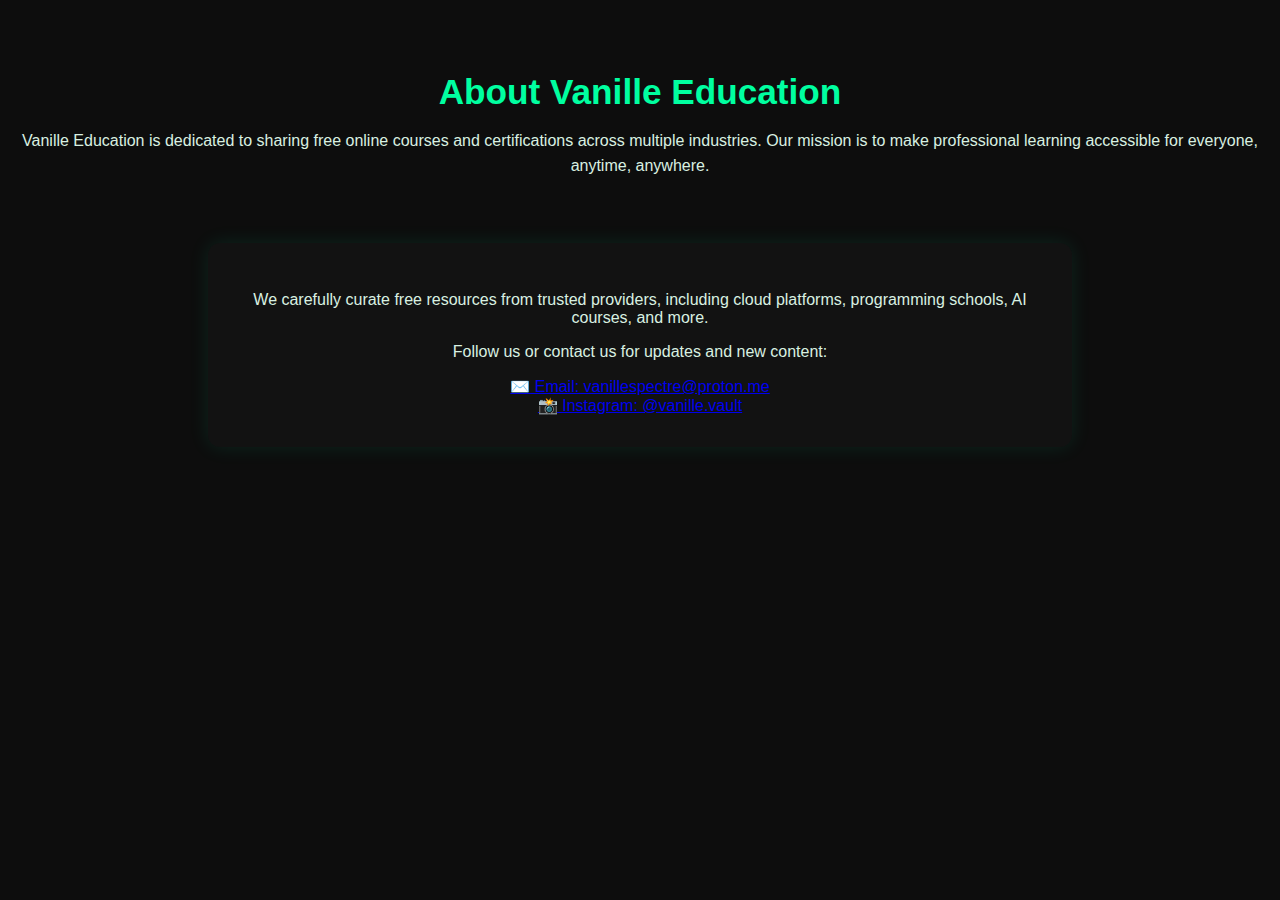
<file: about.html>
<!DOCTYPE html>
<html lang="es">
<head>
  <meta charset="UTF-8">
  <meta name="viewport" content="width=device-width, initial-scale=1.0">
  <title>Vanille Education - About</title>
  <link rel="stylesheet" href="style.css">
  <style>
    body {
      background-color: #0d0d0d;
      font-family: 'Segoe UI', sans-serif;
      color: #d9f0e1;
      margin: 0;
      padding: 0;
    }

    .about-hero {
      text-align: center;
      padding: 3rem 1rem 1rem 1rem;
    }

    .about-hero h1 {
      color: #00ffa0;
      font-size: 2.2rem;
      margin-bottom: 0.5rem;
    }

    .about-hero p {
      font-size: 1rem;
      line-height: 1.6;
    }

    .about-container {
      max-width: 800px;
      margin: 2rem auto;
      padding: 2rem;
      background-color: #121212;
      border-radius: 12px;
      box-shadow: 0 0 20px rgba(0,255,180,0.1);
      text-align: center;
    }

    .about-container p {
      margin-bottom: 1rem;
    }

    @media (max-width: 600px) {
      .about-hero h1 {
        font-size: 1.6rem;
      }
      .about-container {
        padding: 1rem;
      }
  <title>Vanille Education - About & Contact</title>
  <link rel="stylesheet" href="style.css">
  <style>
    /* Ajustes específicos para About & Contact */
    .about-container, .contact-container {
      max-width: 900px;
      margin: 2rem auto;
      padding: 1rem 2rem;
      background-color: #121212;
      border-radius: 12px;
      color: #d9f0e1;
      font-family: 'Segoe UI', sans-serif;
      box-shadow: 0 0 20px rgba(0,255,180,0.1);
    }

    .about-container h1, .contact-container h1 {
      font-size: 2rem;
      margin-bottom: 1rem;
      color: #00ffa0;
      text-align: center;
    }

    .about-container p, .contact-container p {
      font-size: 1rem;
      line-height: 1.6;
      margin-bottom: 1rem;
      text-align: center;
    }

    .contact-info {
      display: flex;
      flex-direction: column;
      align-items: center;
      gap: 0.8rem;
    }

    .contact-info a {
      color: #00ffa0;
      text-decoration: none;
      font-weight: bold;
      transition: color 0.3s;
    }

    .contact-info a:hover {
      color: #00ffd0;
    }

    @media (max-width: 600px) {
      .about-container, .contact-container {
        padding: 1rem;
      }
      .about-container h1, .contact-container h1 {
        font-size: 1.5rem;
      }
    }
  </style>
</head>
<body>

  <div class="about-hero">
    <h1>About Vanille Education</h1>
    <p>Vanille Education is dedicated to sharing free online courses and certifications across multiple industries. Our mission is to make professional learning accessible for everyone, anytime, anywhere.</p>
  </div>

  <div class="about-container">
    <p>We carefully curate free resources from trusted providers, including cloud platforms, programming schools, AI courses, and more.</p>
    <p>Follow us or contact us for updates and new content:</p>
    <div class="contact-container">
    <a href="mailto:vanillespectre@proton.me">✉️ Email: vanillespectre@proton.me</a><br>
    <a href="https://instagram.com/vanille.vault" target="_blank">📸 Instagram: @vanille.vault</a>
    </div>
  </div>

</body>
</html>
</file>
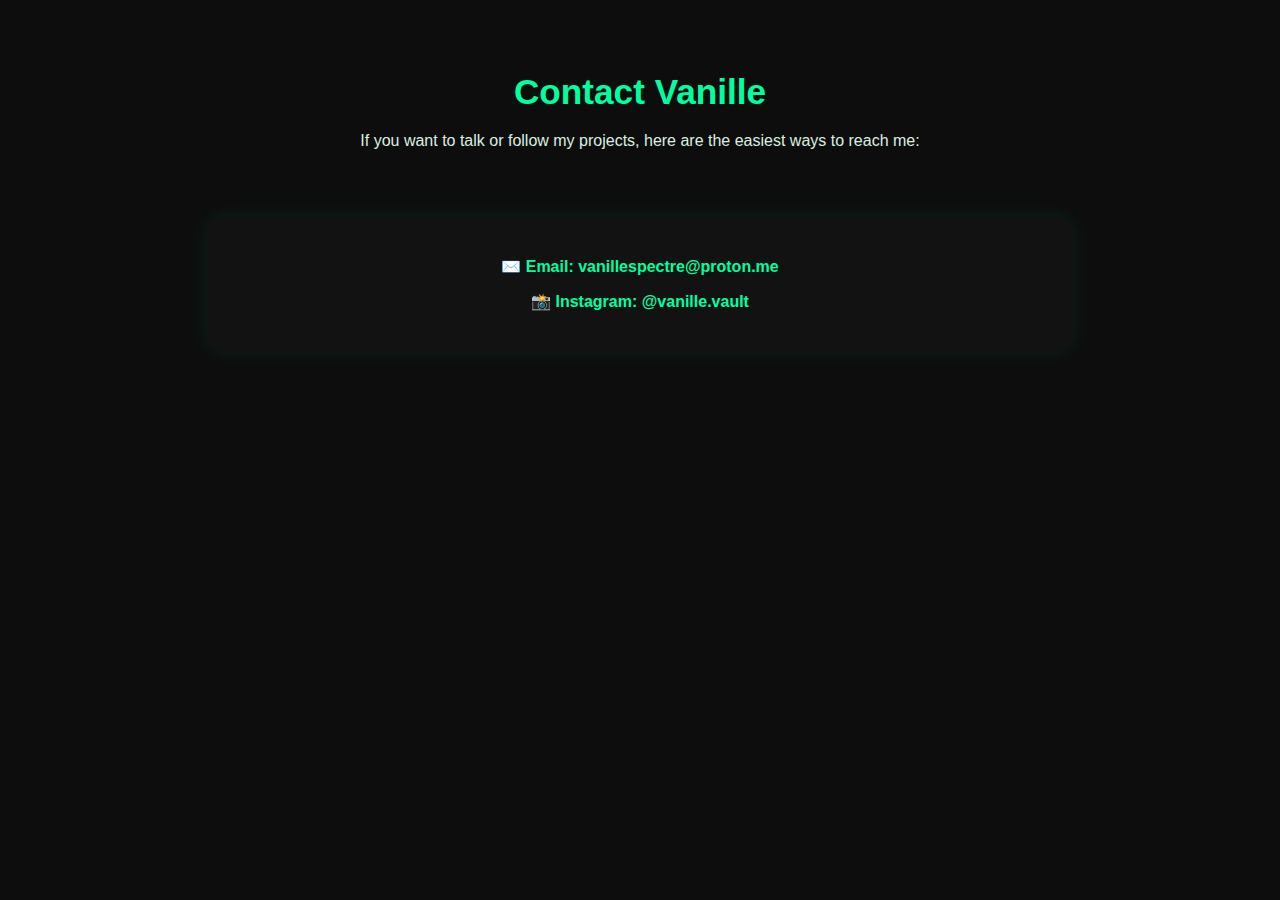
<file: contact.html>
<!DOCTYPE html>
<html lang="en">
<head>
  <meta charset="UTF-8">
  <meta name="viewport" content="width=device-width, initial-scale=1.0">
  <title>Vanille Education - Contact</title>
  <link rel="stylesheet" href="style.css">
  <style>
    body {
      background-color: #0d0d0d;
      font-family: 'Segoe UI', sans-serif;
      color: #d9f0e1;
      margin: 0;
      padding: 0;
    }

    .contact-hero {
      text-align: center;
      padding: 3rem 1rem 1rem 1rem;
    }

    .contact-hero h1 {
      color: #00ffa0;
      font-size: 2.2rem;
      margin-bottom: 0.5rem;
    }

    .contact-hero p {
      font-size: 1rem;
      line-height: 1.6;
    }

    .contact-container {
      max-width: 800px;
      margin: 2rem auto;
      padding: 2rem;
      background-color: #121212;
      border-radius: 12px;
      box-shadow: 0 0 20px rgba(0,255,180,0.1);
      text-align: center;
    }

    .contact-container a {
      display: inline-block;
      margin: 0.5rem 0;
      color: #00ffa0;
      text-decoration: none;
      font-weight: bold;
      transition: color 0.3s;
    }

    .contact-container a:hover {
      color: #00ffd0;
    }

    @media (max-width: 600px) {
      .contact-hero h1 {
        font-size: 1.6rem;
      }
      .contact-container {
        padding: 1rem;
      }
    }
  </style>
</head>
<body>

  <div class="contact-hero">
    <h1>Contact Vanille</h1>
    <p>If you want to talk or follow my projects, here are the easiest ways to reach me:</p>
  </div>

  <div class="contact-container">
    <a href="mailto:vanillespectre@proton.me">✉️ Email: vanillespectre@proton.me</a><br>
    <a href="https://instagram.com/vanille.vault" target="_blank">📸 Instagram: @vanille.vault</a>
  </div>

</body>
</html>
</file>
<file: style.css>
/* Paleta Vanille */
body {
  margin: 0;
  font-family: 'Inter', sans-serif;
  background-color: #121212;
  color: #EAEAEA;
}

header {
  text-align: center;
  padding: 2rem 1rem;
  background-color: #1a1a1a;
}

header h1 {
  color: #3ee1b0;
  margin-bottom: 0.5rem;
}

header input, header select {
  margin: 0.5rem;
  padding: 0.5rem 1rem;
  border-radius: 8px;
  border: none;
  font-size: 1rem;
}

main {
  display: grid;
  grid-template-columns: repeat(auto-fit, minmax(280px, 1fr));
  gap: 1rem;
  padding: 2rem;
}

.card {
  background-color: #1f1f1f;
  border-radius: 12px;
  padding: 1rem;
  box-shadow: 0 2px 8px rgba(0,0,0,0.5);
  transition: transform 0.2s, box-shadow 0.2s;
}

.card:hover {
  transform: translateY(-5px);
  box-shadow: 0 5px 15px #3ee1b0;
}

.card h3 {
  color: #3ee1b0;
  margin-top: 0;
}

.card a {
  color: #3ee1b0;
  text-decoration: none;
}

footer {
  text-align: center;
  padding: 1rem;
  background-color: #1a1a1a;
}
</file>
